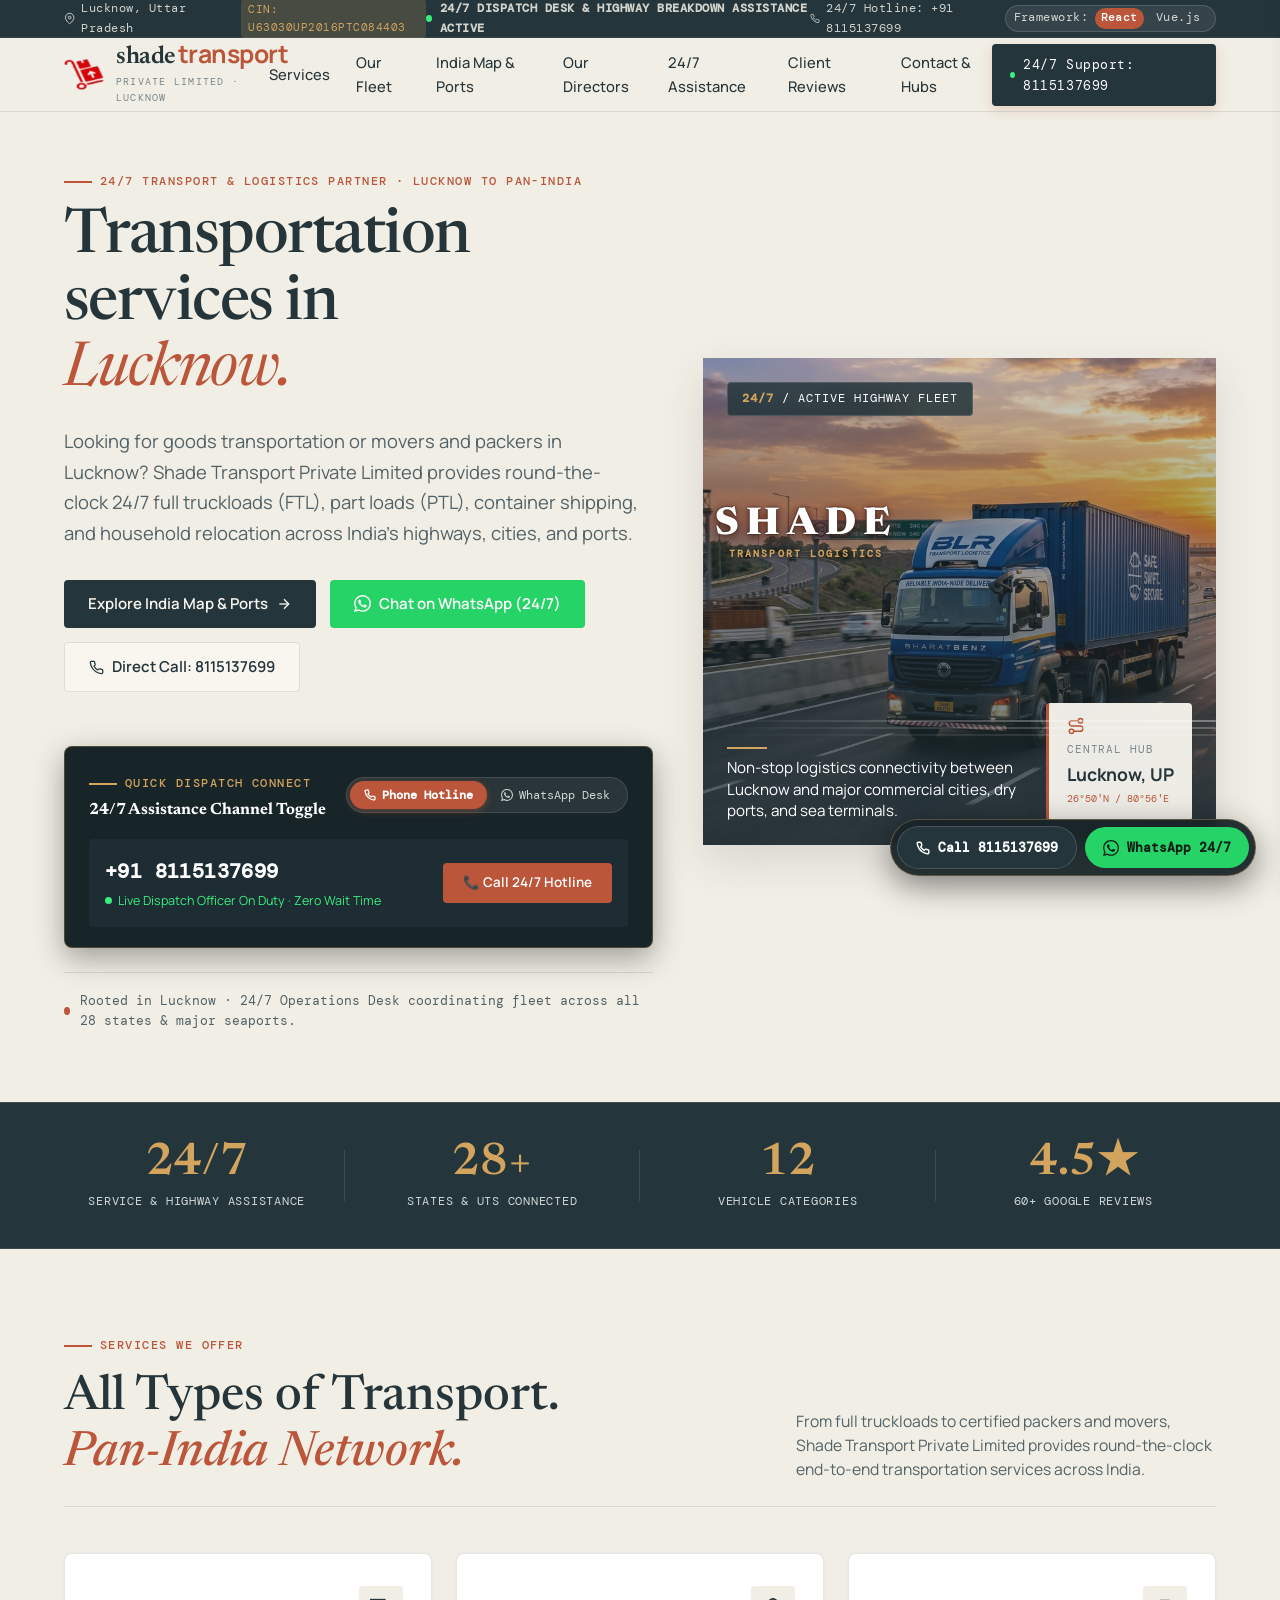
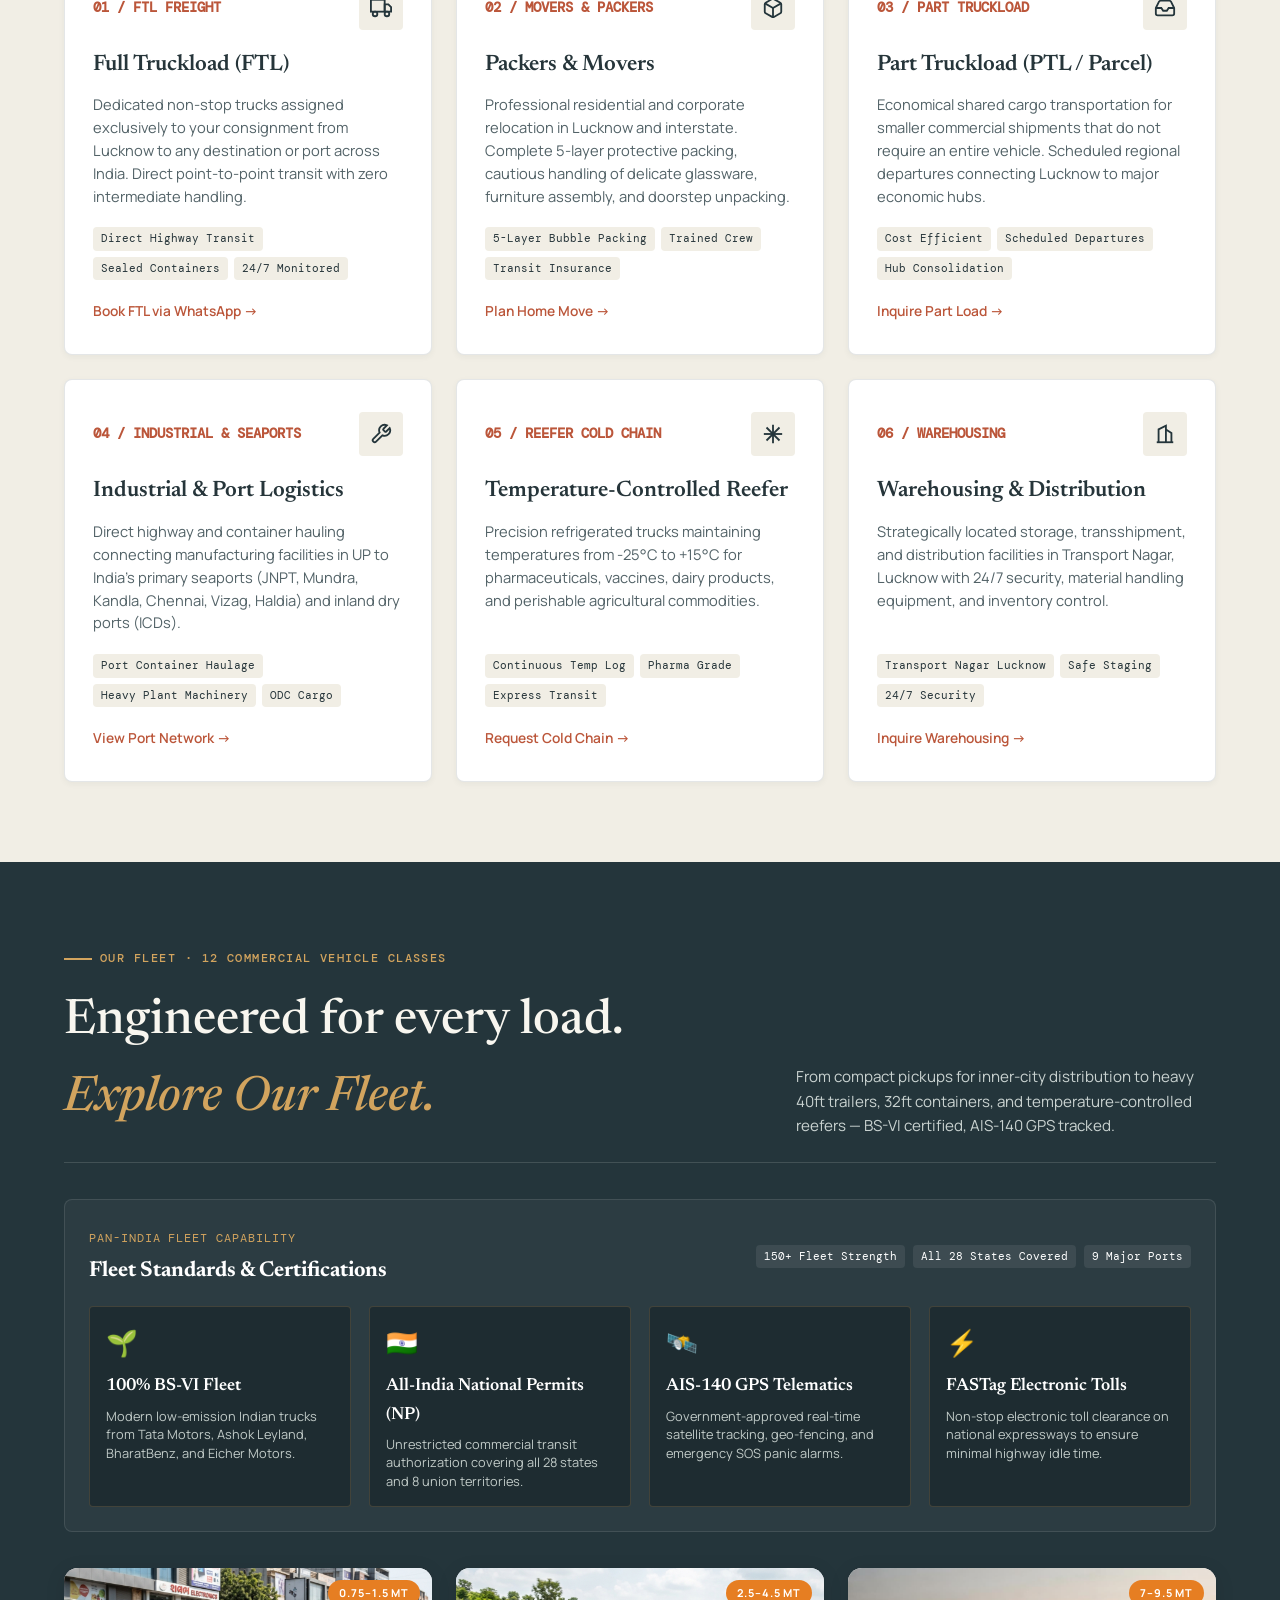
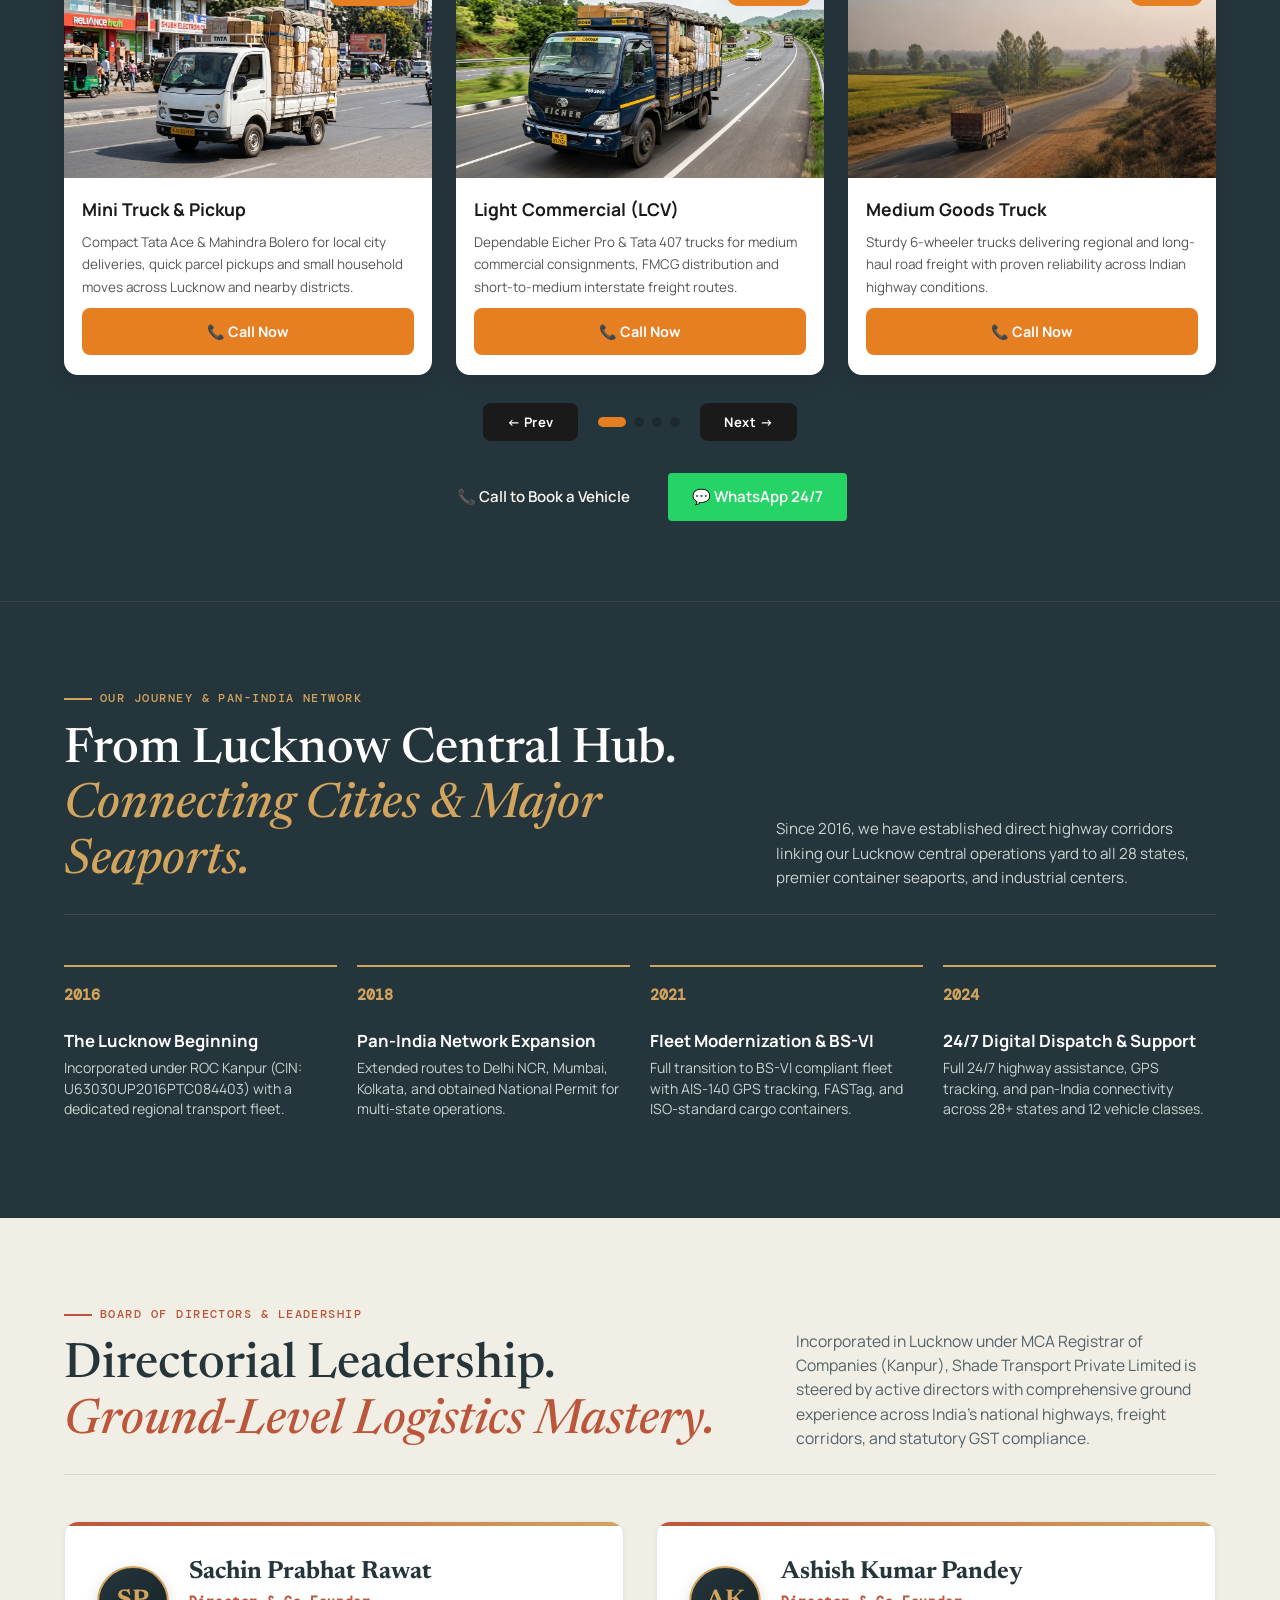
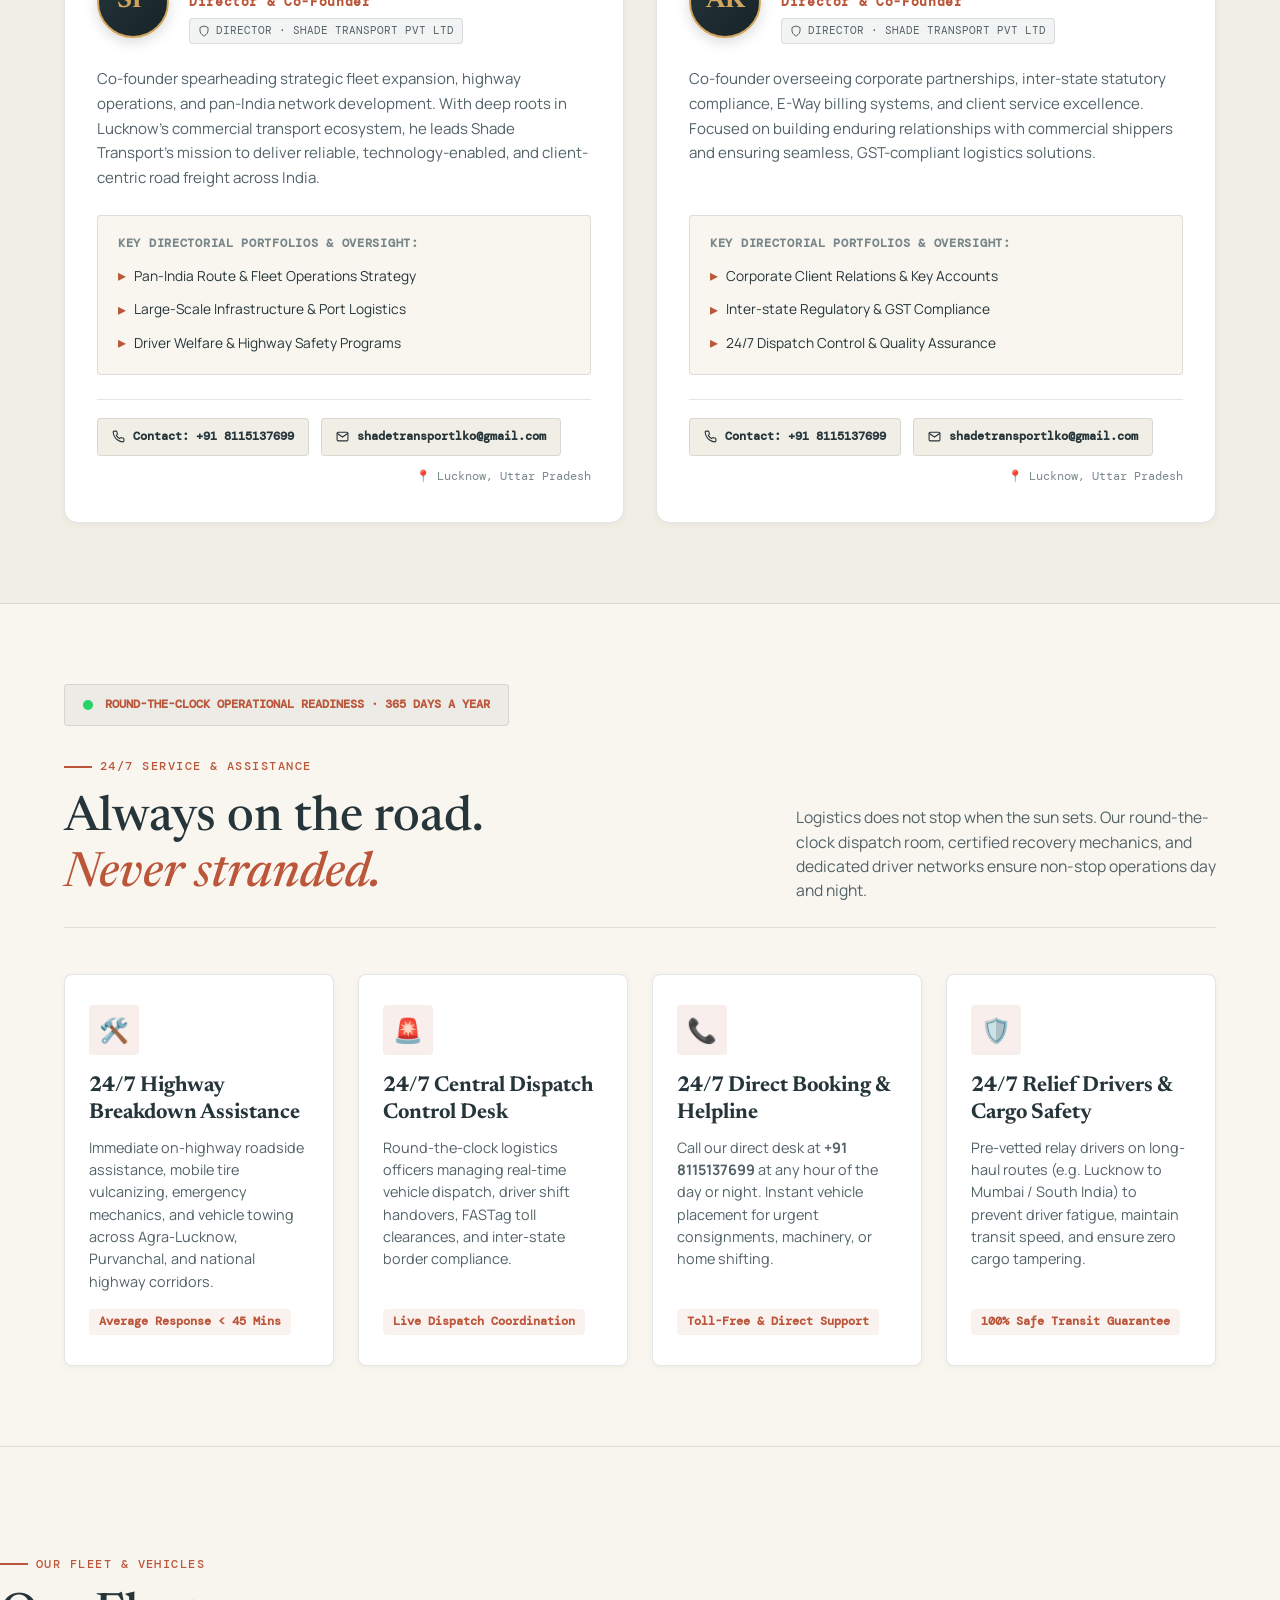
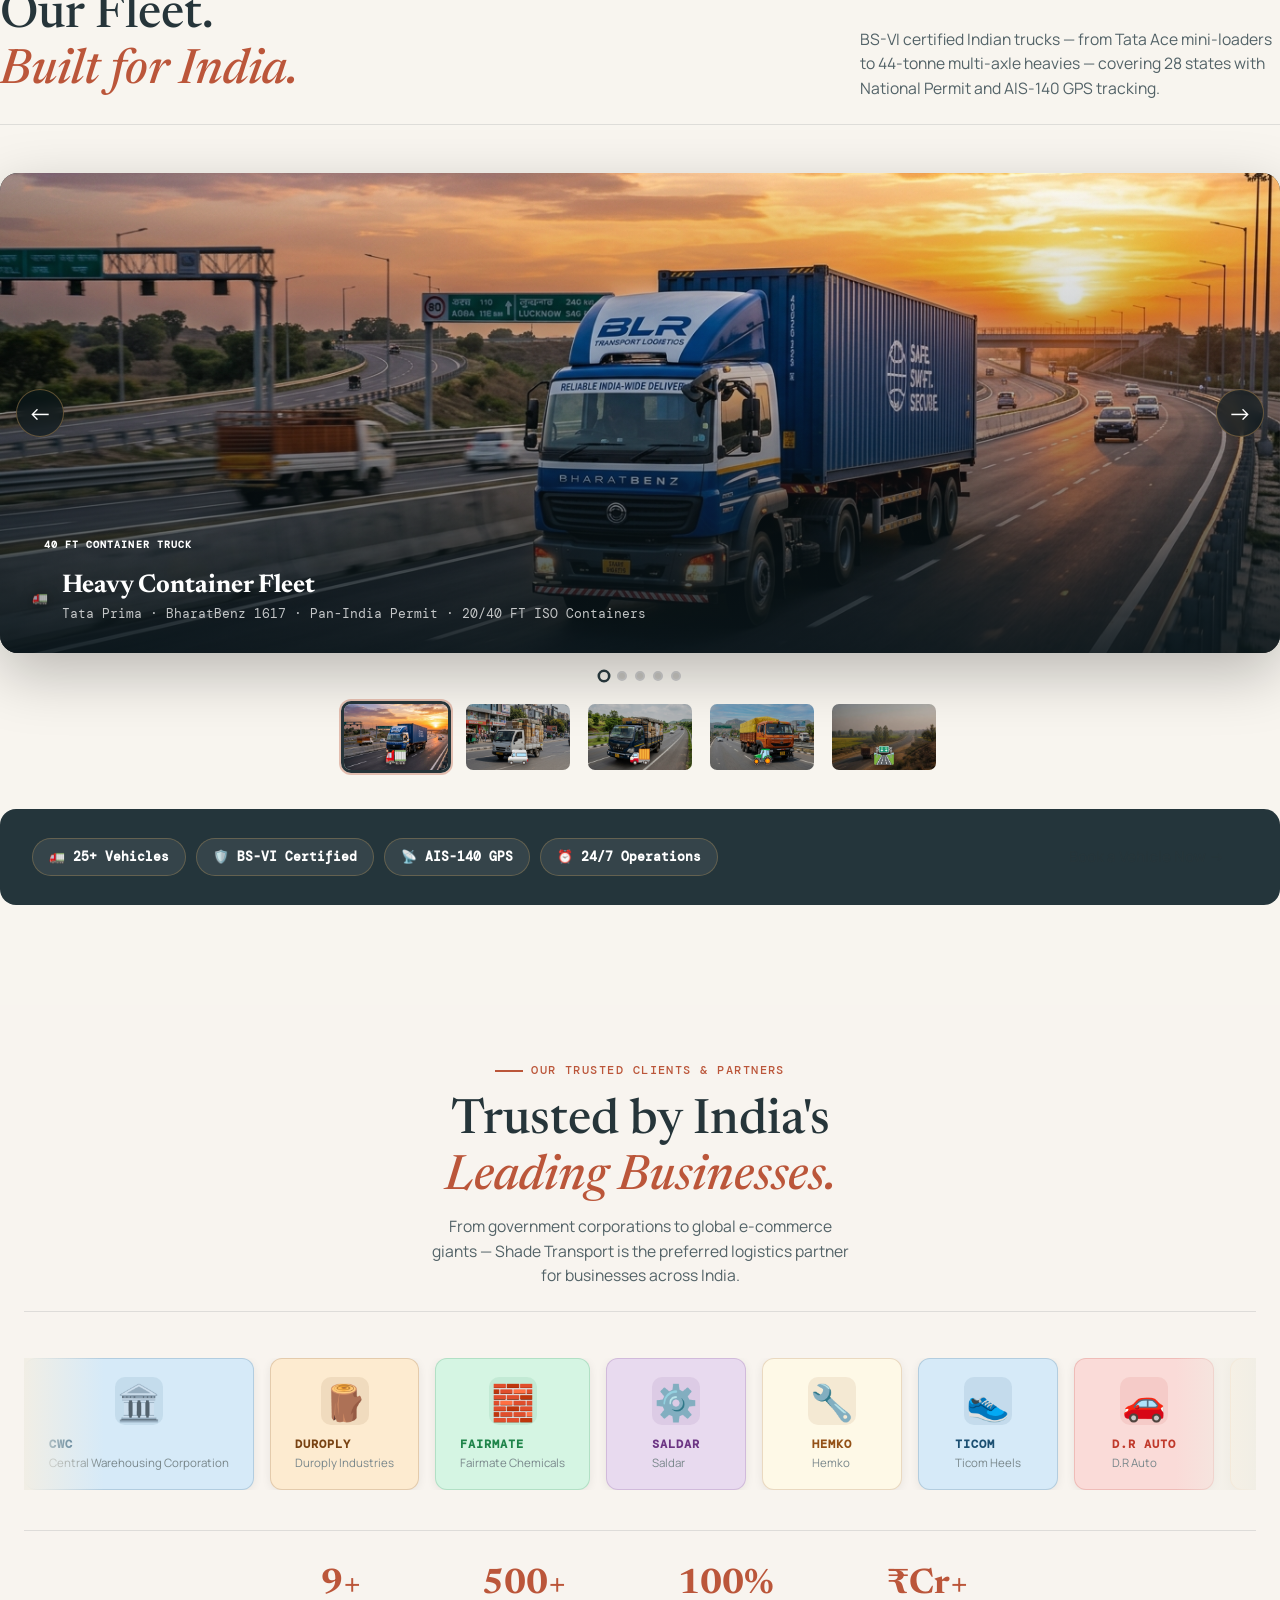
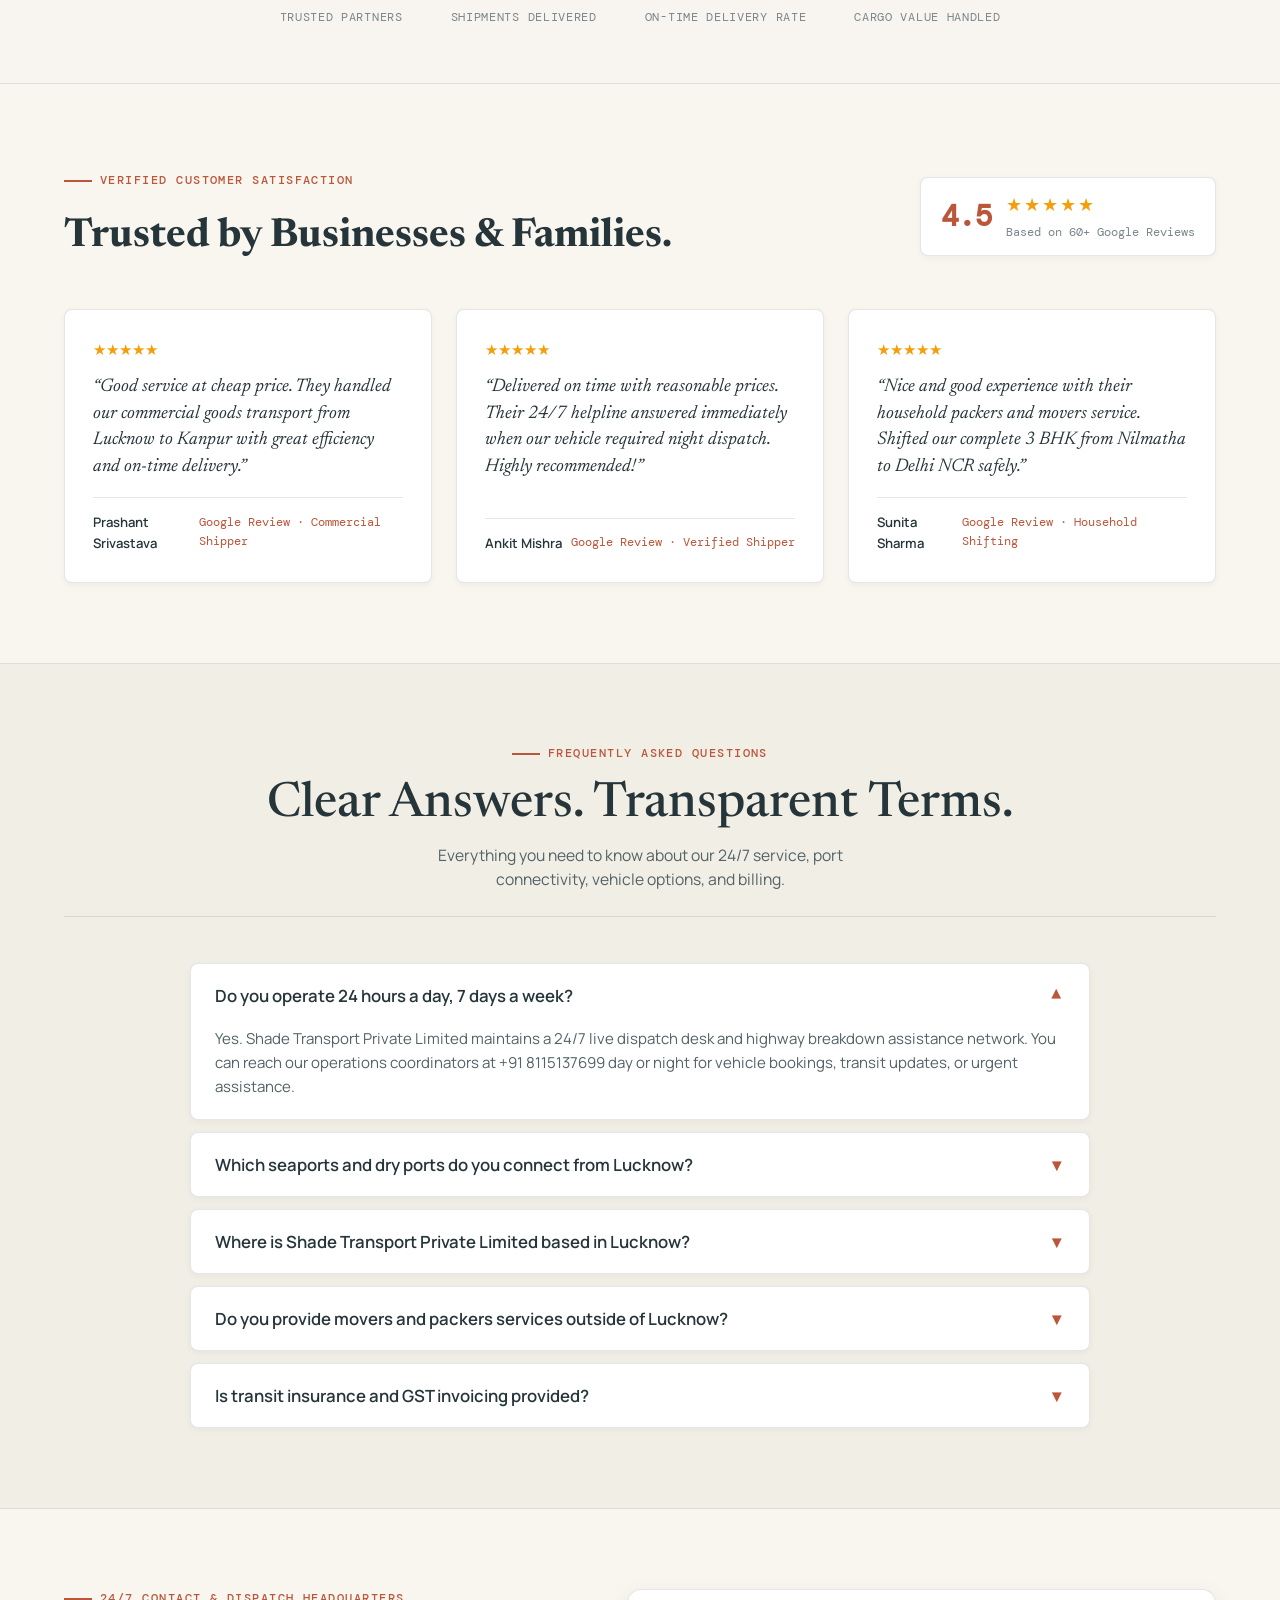
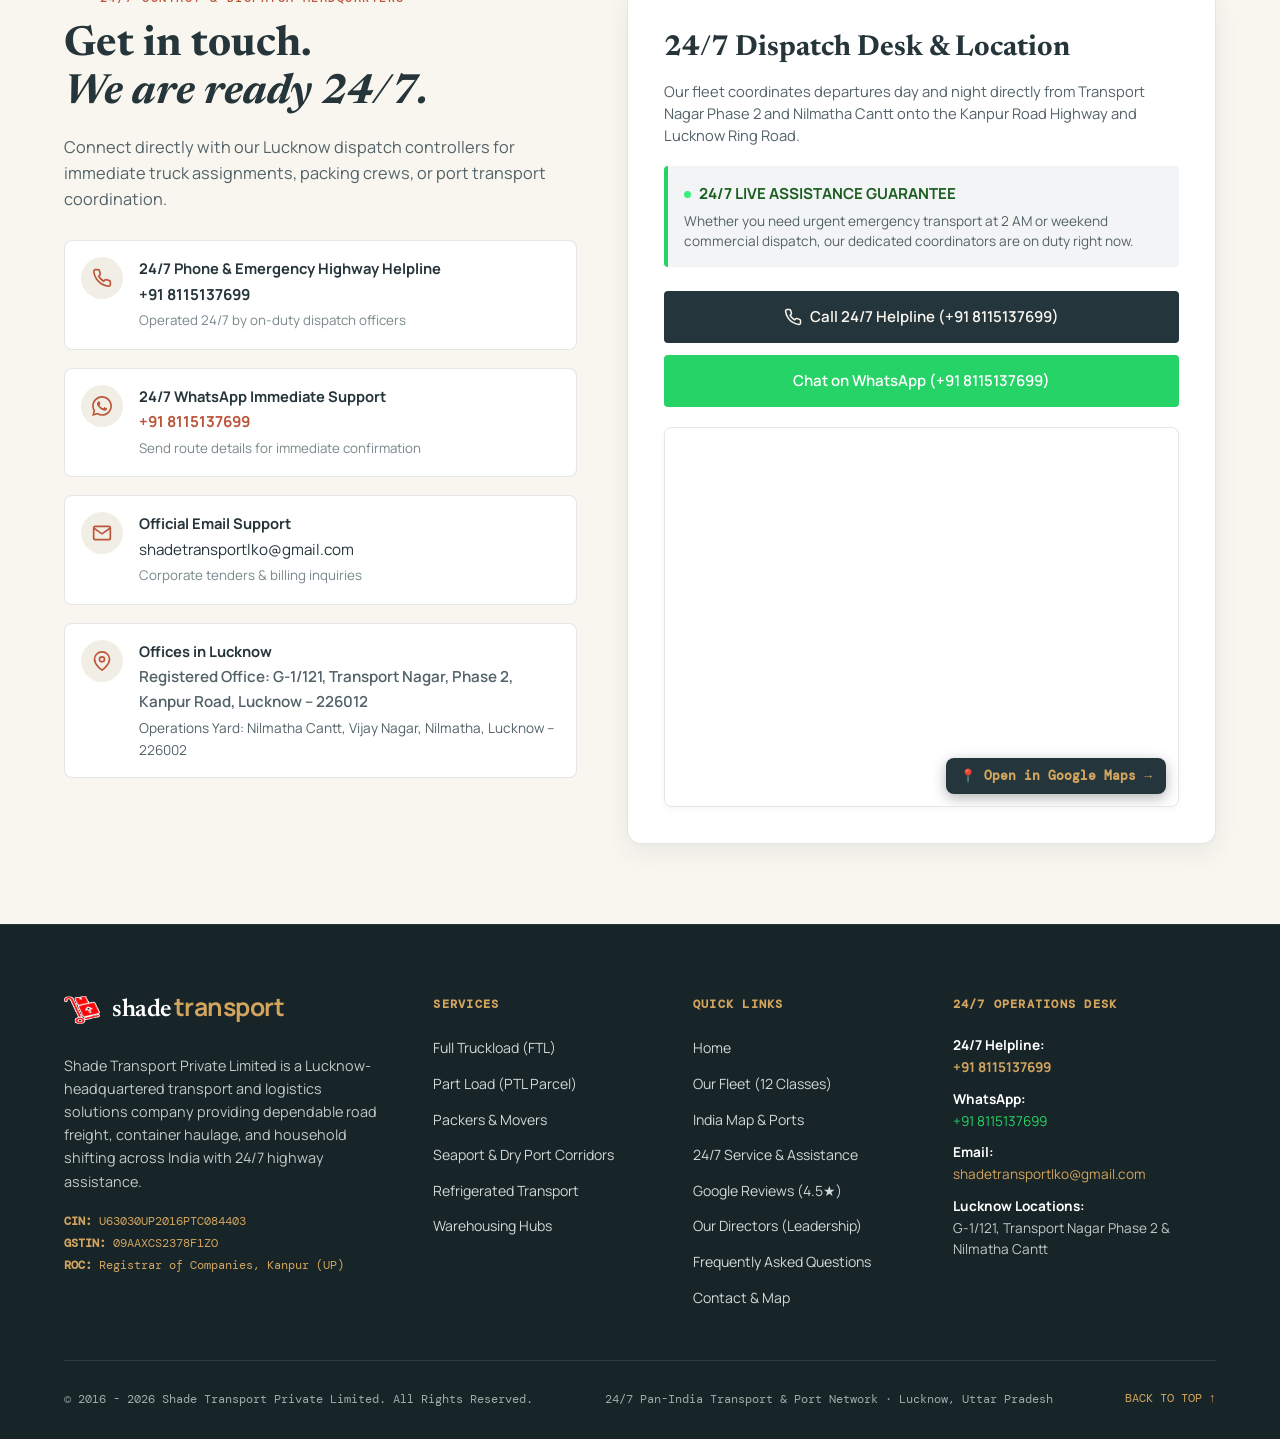
<file: index.html>
﻿<!DOCTYPE html>
<html lang="en-IN">
<head>
  <meta charset="UTF-8" />
  <meta name="viewport" content="width=device-width, initial-scale=1.0, maximum-scale=5.0" />
  <title>Shade Transport Private Limited | Logistics &amp; Transport Services in Lucknow | Pan-India Network</title>
  <meta name="description" content="Looking for trusted transport services or movers and packers in Lucknow? Shade Transport Private Limited provides 24/7 service and assistance, connecting Lucknow to all major cities and seaports across India. Call +91 8115137699." />
  <meta name="keywords" content="Shade Transport, 24/7 transport Lucknow, movers and packers Lucknow, logistics company Lucknow, seaport container transport, JNPT Mundra transport, Nilmatha Lucknow transport, Transport Nagar Lucknow" />
  <meta name="robots" content="index, follow" />
  <meta name="theme-color" content="#24353b" />

  <!-- Open Graph / Facebook / WhatsApp -->
  <meta property="og:type" content="website" />
  <meta property="og:locale" content="en_IN" />
  <meta property="og:site_name" content="Shade Transport Private Limited" />
  <meta property="og:title" content="Transportation Services in Lucknow | Shade Transport Private Limited" />
  <meta property="og:description" content="24/7 transport &amp; logistics services with a Pan-India network connecting Lucknow to major commercial cities and seaports." />
  <meta property="og:image" content="assets/images/shade-container-truck.jpg" />
  <meta property="og:image:alt" content="Shade Transport commercial truck on Indian expressway" />

  <!-- Twitter Card -->
  <meta name="twitter:card" content="summary_large_image" />
  <meta name="twitter:title" content="Shade Transport Private Limited | 24/7 Transport Services" />
  <meta name="twitter:description" content="24/7 transport &amp; logistics services with a Pan-India network connecting Lucknow to all major cities and seaports." />
  <meta name="twitter:image" content="assets/images/shade-container-truck.jpg" />

  <!-- Favicon -->
  <link rel="icon" type="image/png" href="assets/images/shade-logo-mark.png" sizes="256x256" />

  <!-- Fonts Preconnect -->
  <link rel="preconnect" href="https://fonts.googleapis.com" />
  <link rel="preconnect" href="https://fonts.gstatic.com" crossorigin />
  <link rel="stylesheet" href="assets/css/style.css" />
  <link rel="stylesheet" href="assets/css/fc-cards.css" />

  <!-- Preload Critical Images -->
  <link rel="preload" as="image" href="assets/images/shade-logo-mark.png" />
  <link rel="preload" as="image" href="assets/images/shade-container-truck.jpg" />

  <!-- Schema.org Structured Data -->
  <script type="application/ld+json">
  {
    "@context": "https://schema.org",
    "@type": "LogisticsService",
    "name": "Shade Transport Private Limited",
    "legalName": "Shade Transport Private Limited",
    "url": "https://shadetransport.com",
    "logo": "assets/images/shade-logo-mark.png",
    "image": "assets/images/shade-container-truck.jpg",
    "description": "Lucknow-based premier provider of all types of transport and logistic services with a Pan-India network, container trucks, FTL/PTL freight, and household movers and packers.",
    "telephone": "+91 8115137699",
    "email": "shadetransportlko@gmail.com",
    "taxID": "09AAXCS2378F1ZO",
    "identifier": {
      "@type": "PropertyValue",
      "propertyID": "CIN",
      "value": "U63030UP2016PTC084403"
    },
    "address": {
      "@type": "PostalAddress",
      "streetAddress": "G-1/121, Transport Nagar, Phase 2, Kanpur Road",
      "addressLocality": "Lucknow",
      "postalCode": "226012",
      "addressRegion": "Uttar Pradesh",
      "addressCountry": "IN"
    },
    "geo": {
      "@type": "GeoCoordinates",
      "latitude": "26.8467",
      "longitude": "80.9462"
    },
    "hasMap": "https://share.google/mGBowOAYgnrKeznBK",
    "aggregateRating": {
      "@type": "AggregateRating",
      "ratingValue": "4.5",
      "reviewCount": "60"
    },
    "areaServed": [
      { "@type": "City", "name": "Lucknow" },
      { "@type": "AdministrativeArea", "name": "Uttar Pradesh" },
      { "@type": "Country", "name": "India" }
    ]
  }
  </script>

  <!-- React 18 & ReactDOM + Babel Standalone â€” Local copies (no CDN needed) -->
  <script src="assets/js/vendor/react.production.min.js"></script>
  <script src="assets/js/vendor/react-dom.production.min.js"></script>
  <script src="assets/js/vendor/babel.min.js"></script>
</head>
<body>
  <!-- React Mount Point -->
  <div id="root">
    <div style="min-height: 100vh; display: flex; align-items: center; justify-content: center; background: #f1eee5; font-family: sans-serif; color: #26353a;">
      <div style="text-align: center;">
        <h2 style="font-family: serif; font-size: 2rem; margin-bottom: 10px;">Shade Transport Private Limited</h2>
        <p style="font-family: monospace; color: #bb563a;">Loading Interactive React 18 Application...</p>
      </div>
    </div>
  </div>

  <!-- Shared Data & React 18 App Script -->
  <script src="assets/js/data.js"></script>
  <script type="text/babel" src="assets/js/react-app.js"></script>
</body>
</html>
</file>
<file: assets/css/style.css>
@import url('https://fonts.googleapis.com/css2?family=DM+Mono:ital,wght@0,300;0,400;0,500;1,400&family=Manrope:wght@300;400;500;600;700;800&family=Newsreader:ital,opsz,wght@0,6..72,400;0,6..72,500;0,6..72,600;1,6..72,400;1,6..72,500;1,6..72,600&display=swap');

:root {
  --paper: #f1eee5;
  --paper-light: #f8f6ef;
  --paper-card: #ffffff;
  --ink: #26353a;
  --ink-light: #526267;
  --ink-muted: #79878b;
  --clay: #bb563a;
  --clay-deep: #a9432d;
  --clay-light: #df7b60;
  --ochre: #d2a45e;
  --ochre-light: #f3dfba;
  --night: #24353b;
  --night-deep: #172428;
  --night-card: #2c3f46;
  --line: rgba(38, 53, 58, 0.12);
  --line-dark: rgba(248, 246, 239, 0.14);
  --success: #2e7d32;
  --whatsapp: #25d366;
  --whatsapp-hover: #1ebd5a;
  
  --mono: 'DM Mono', monospace;
  --sans: 'Manrope', -apple-system, BlinkMacSystemFont, "Segoe UI", Roboto, sans-serif;
  --serif: 'Newsreader', Georgia, serif;
  
  --radius-sm: 4px;
  --radius-md: 8px;
  --radius-lg: 14px;
  --radius-xl: 20px;
  
  --shadow-sm: 0 2px 6px rgba(36, 53, 59, 0.05);
  --shadow-md: 0 8px 24px rgba(36, 53, 59, 0.08);
  --shadow-lg: 0 16px 40px rgba(36, 53, 59, 0.12);
  --shadow-float: 0 12px 30px rgba(187, 86, 58, 0.28);
}

*, *::before, *::after {
  box-sizing: border-box;
  margin: 0;
  padding: 0;
}

html {
  scroll-behavior: smooth;
  font-size: 16px;
  text-size-adjust: 100%;
}

body {
  background-color: var(--paper);
  color: var(--ink);
  font-family: var(--sans);
  line-height: 1.6;
  -webkit-font-smoothing: antialiased;
  -moz-osx-font-smoothing: grayscale;
  overflow-x: hidden;
}

::selection {
  background: var(--clay);
  color: #fff;
}

a {
  color: inherit;
  text-decoration: none;
  transition: all 0.2s ease;
}

img {
  max-width: 100%;
  height: auto;
  display: block;
}

button, input, select, textarea {
  font-family: inherit;
  color: inherit;
}

button {
  cursor: pointer;
  border: none;
  background: none;
}

/* Custom Scrollbar */
::-webkit-scrollbar {
  width: 8px;
  height: 8px;
}
::-webkit-scrollbar-track {
  background: var(--paper);
}
::-webkit-scrollbar-thumb {
  background: #cbd3d1;
  border-radius: 4px;
}
::-webkit-scrollbar-thumb:hover {
  background: var(--clay);
}

/* ============================================================
   TOPLINE UTILITY BAR
   ============================================================ */
.topline {
  background: var(--night);
  color: #f7f4ebd4;
  height: 38px;
  font-family: var(--mono);
  font-size: 0.78rem;
  letter-spacing: 0.04em;
  display: flex;
  justify-content: space-between;
  align-items: center;
  padding: 0 5%;
  border-bottom: 1px solid rgba(255, 255, 255, 0.08);
  position: relative;
  z-index: 50;
}

.topline-left {
  display: flex;
  align-items: center;
  gap: 16px;
}

.topline-location {
  display: inline-flex;
  align-items: center;
  gap: 6px;
}

.topline-badge {
  background: rgba(210, 164, 94, 0.2);
  color: var(--ochre);
  padding: 2px 7px;
  border-radius: var(--radius-sm);
  font-size: 0.7rem;
}

.topline-center {
  display: flex;
  align-items: center;
  gap: 8px;
}

.pulse-dot {
  width: 7px;
  height: 7px;
  background-color: #38ef7d;
  border-radius: 50%;
  box-shadow: 0 0 0 rgba(56, 239, 125, 0.4);
  animation: pulseBeacon 2s infinite;
  display: inline-block;
}

@keyframes pulseBeacon {
  0% { box-shadow: 0 0 0 0 rgba(56, 239, 125, 0.7); }
  70% { box-shadow: 0 0 0 8px rgba(56, 239, 125, 0); }
  100% { box-shadow: 0 0 0 0 rgba(56, 239, 125, 0); }
}

.topline-right {
  display: flex;
  align-items: center;
  gap: 18px;
}

.topline-phone {
  display: inline-flex;
  align-items: center;
  gap: 6px;
  color: #f7f4ebd4;
}

.topline-phone:hover {
  color: var(--ochre);
}

.topline-switcher {
  display: inline-flex;
  align-items: center;
  gap: 6px;
  background: rgba(255, 255, 255, 0.08);
  border: 1px solid rgba(255, 255, 255, 0.15);
  padding: 2px 8px;
  border-radius: 20px;
  font-size: 0.72rem;
}

.topline-switcher a {
  padding: 1px 6px;
  border-radius: 12px;
}

.topline-switcher a.active {
  background: var(--clay);
  color: #fff;
  font-weight: 500;
}

/* ============================================================
   SITE HEADER & NAVIGATION
   ============================================================ */
.site-header {
  position: sticky;
  top: 0;
  z-index: 100;
  background: rgba(241, 238, 229, 0.94);
  backdrop-filter: blur(12px);
  -webkit-backdrop-filter: blur(12px);
  border-bottom: 1px solid var(--line);
  padding: 0 5%;
  height: 74px;
  display: flex;
  align-items: center;
  justify-content: space-between;
  transition: all 0.3s ease;
}

.brand {
  display: inline-flex;
  align-items: center;
  gap: 12px;
  text-decoration: none;
}

.brand-logo-mark {
  width: 40px;
  height: 36px;
  object-fit: contain;
}

.brand-text {
  display: flex;
  flex-direction: column;
}

.brand-name {
  font-family: var(--serif);
  font-size: 1.55rem;
  font-weight: 600;
  letter-spacing: -0.02em;
  color: var(--ink);
  line-height: 1;
}

.brand-name span {
  font-family: var(--sans);
  font-weight: 700;
  color: var(--clay);
  margin-left: 2px;
}

.brand-tagline {
  font-family: var(--mono);
  font-size: 0.65rem;
  letter-spacing: 0.12em;
  text-transform: uppercase;
  color: var(--ink-muted);
  margin-top: 3px;
}

.main-nav {
  display: flex;
  align-items: center;
  gap: 26px;
}

.nav-link {
  font-size: 0.92rem;
  font-weight: 500;
  color: var(--ink);
  position: relative;
  padding: 6px 0;
}

.nav-link::after {
  content: '';
  position: absolute;
  bottom: 0;
  left: 0;
  width: 0%;
  height: 2px;
  background: var(--clay);
  transition: width 0.25s ease;
}

.nav-link:hover {
  color: var(--clay);
}

.nav-link:hover::after {
  width: 100%;
}

.header-actions {
  display: flex;
  align-items: center;
  gap: 14px;
}

.nav-cta {
  background: var(--clay);
  color: #fff !important;
  font-family: var(--mono);
  font-size: 0.82rem;
  letter-spacing: 0.04em;
  padding: 10px 18px;
  border-radius: var(--radius-sm);
  display: inline-flex;
  align-items: center;
  gap: 8px;
  box-shadow: 0 4px 12px rgba(187, 86, 58, 0.2);
  transition: all 0.2s ease;
}

.nav-cta:hover {
  background: var(--clay-deep);
  transform: translateY(-1px);
  box-shadow: 0 6px 18px rgba(187, 86, 58, 0.32);
}

.mobile-menu-toggle {
  display: none;
  padding: 8px;
  color: var(--ink);
  border-radius: var(--radius-sm);
}

/* Mobile Drawer */
.mobile-drawer-overlay {
  position: fixed;
  inset: 0;
  background: rgba(0, 0, 0, 0.6);
  backdrop-filter: blur(4px);
  z-index: 1000;
  opacity: 0;
  pointer-events: none;
  transition: opacity 0.3s ease;
}

.mobile-drawer-overlay.open {
  opacity: 1;
  pointer-events: auto;
}

.mobile-drawer {
  position: fixed;
  top: 0;
  right: -320px;
  width: 300px;
  height: 100%;
  background: var(--paper-light);
  z-index: 1001;
  box-shadow: -6px 0 24px rgba(0, 0, 0, 0.2);
  transition: right 0.3s cubic-bezier(0.16, 1, 0.3, 1);
  display: flex;
  flex-direction: column;
  padding: 24px;
}

.mobile-drawer.open {
  right: 0;
}

.drawer-header {
  display: flex;
  justify-content: space-between;
  align-items: center;
  padding-bottom: 20px;
  border-bottom: 1px solid var(--line);
  margin-bottom: 20px;
}

.drawer-nav {
  display: flex;
  flex-direction: column;
  gap: 16px;
  flex: 1;
}

.drawer-nav a {
  font-size: 1.05rem;
  font-weight: 600;
  color: var(--ink);
  padding: 8px 0;
}

.drawer-footer {
  border-top: 1px solid var(--line);
  padding-top: 20px;
}

/* ============================================================
   BUTTONS & COMMON UI
   ============================================================ */
.button {
  display: inline-flex;
  align-items: center;
  justify-content: center;
  gap: 8px;
  padding: 12px 24px;
  border-radius: var(--radius-sm);
  font-weight: 600;
  font-size: 0.94rem;
  transition: all 0.2s ease;
  white-space: nowrap;
}

.button-dark {
  background: var(--night);
  color: var(--paper-light) !important;
}

.button-dark:hover {
  background: var(--clay);
  transform: translateY(-2px);
  box-shadow: 0 6px 18px rgba(36, 53, 59, 0.25);
}

.button-clay {
  background: var(--clay);
  color: #fff !important;
}

.button-clay:hover {
  background: var(--clay-deep);
  transform: translateY(-2px);
  box-shadow: var(--shadow-float);
}

.button-whatsapp {
  background: #25d366;
  color: #fff !important;
  font-weight: 600;
}

.button-whatsapp:hover {
  background: #1ebd5a;
  transform: translateY(-2px);
  box-shadow: 0 6px 20px rgba(37, 211, 102, 0.35);
}

.button-light {
  background: var(--paper-light);
  color: var(--night) !important;
  border: 1px solid var(--line);
}

.button-light:hover {
  background: var(--ochre);
  color: var(--night) !important;
  border-color: var(--ochre);
  transform: translateY(-2px);
}

.eyebrow {
  display: inline-flex;
  align-items: center;
  gap: 8px;
  font-family: var(--mono);
  font-size: 0.76rem;
  letter-spacing: 0.12em;
  text-transform: uppercase;
  color: var(--clay);
  font-weight: 500;
  margin-bottom: 14px;
}

.eyebrow-line {
  display: inline-block;
  width: 28px;
  height: 2px;
  background: var(--clay);
}

.eyebrow-light {
  color: var(--ochre);
}

.eyebrow-light .eyebrow-line {
  background: var(--ochre);
}

.section-pad {
  padding: 80px 5%;
}

.container-boxed {
  max-width: 1280px;
  margin: 0 auto;
}

/* ============================================================
   HERO SECTION
   ============================================================ */
.hero {
  display: grid;
  grid-template-columns: 1.15fr 1fr;
  gap: 50px;
  padding: 60px 5% 70px;
  align-items: center;
  position: relative;
  background: var(--paper);
  overflow: hidden;
}

.hero-copy {
  display: flex;
  flex-direction: column;
  z-index: 2;
}

.hero-title {
  font-family: var(--serif);
  font-size: clamp(2.8rem, 4.8vw, 4.6rem);
  font-weight: 500;
  line-height: 1.08;
  letter-spacing: -0.025em;
  color: var(--ink);
  margin-bottom: 22px;
}

.hero-title em {
  font-family: var(--serif);
  font-style: italic;
  font-weight: 400;
  color: var(--clay);
}

.hero-intro {
  font-size: 1.15rem;
  line-height: 1.65;
  color: var(--ink-light);
  max-width: 580px;
  margin-bottom: 32px;
}

.hero-actions {
  display: flex;
  flex-wrap: wrap;
  gap: 14px;
  margin-bottom: 30px;
}

.hero-footnote {
  display: flex;
  align-items: center;
  gap: 10px;
  font-family: var(--mono);
  font-size: 0.8rem;
  color: var(--ink-light);
  padding-top: 18px;
  border-top: 1px solid var(--line);
}

.pin-dot {
  width: 8px;
  height: 8px;
  background: var(--clay);
  border-radius: 50%;
  display: inline-block;
}

.hero-visual {
  position: relative;
  border-radius: var(--radius-lg);
  overflow: hidden;
  box-shadow: var(--shadow-lg);
  aspect-ratio: 4/3.8;
  background: var(--night);
}

.hero-visual img {
  width: 100%;
  height: 100%;
  object-fit: cover;
  transition: transform 0.8s ease;
}

.hero-visual:hover img {
  transform: scale(1.03);
}

.image-wash {
  position: absolute;
  inset: 0;
  background: linear-gradient(180deg, rgba(36, 53, 59, 0.2) 0%, rgba(36, 53, 59, 0.75) 100%);
  pointer-events: none;
}

.visual-index {
  position: absolute;
  top: 24px;
  left: 24px;
  background: rgba(36, 53, 59, 0.85);
  backdrop-filter: blur(8px);
  color: #fff;
  font-family: var(--mono);
  font-size: 0.78rem;
  letter-spacing: 0.08em;
  padding: 6px 14px;
  border-radius: var(--radius-sm);
  border: 1px solid rgba(255, 255, 255, 0.15);
}

.visual-index span {
  color: var(--ochre);
  font-weight: 700;
}

.visual-caption {
  position: absolute;
  bottom: 24px;
  left: 24px;
  right: 180px;
  color: #fff;
  font-size: 0.95rem;
  line-height: 1.4;
}

.caption-rule {
  display: block;
  width: 40px;
  height: 2px;
  background: var(--ochre);
  margin-bottom: 8px;
}

.route-stamp {
  position: absolute;
  bottom: 24px;
  right: 24px;
  background: rgba(248, 246, 239, 0.95);
  backdrop-filter: blur(8px);
  padding: 14px 18px;
  border-radius: var(--radius-sm);
  display: flex;
  flex-direction: column;
  gap: 2px;
  box-shadow: var(--shadow-md);
  border-left: 3px solid var(--clay);
}

.route-stamp svg {
  color: var(--clay);
  margin-bottom: 4px;
}

.route-stamp span {
  font-family: var(--mono);
  font-size: 0.68rem;
  letter-spacing: 0.08em;
  color: var(--ink-muted);
}

.route-stamp strong {
  font-size: 1.1rem;
  color: var(--ink);
  font-weight: 700;
}

/* ============================================================
   STATS BANNER STRIP
   ============================================================ */
.stats-strip {
  background: var(--night);
  color: var(--paper-light);
  padding: 36px 5%;
  border-top: 1px solid rgba(255, 255, 255, 0.1);
  border-bottom: 1px solid rgba(255, 255, 255, 0.1);
}

.stats-grid {
  display: grid;
  grid-template-columns: repeat(4, 1fr);
  gap: 30px;
  text-align: center;
}

.stat-item {
  display: flex;
  flex-direction: column;
  align-items: center;
  position: relative;
}

.stat-item:not(:last-child)::after {
  content: '';
  position: absolute;
  right: -15px;
  top: 15%;
  height: 70%;
  width: 1px;
  background: rgba(255, 255, 255, 0.12);
}

.stat-number {
  font-family: var(--serif);
  font-size: clamp(2.2rem, 3.5vw, 3rem);
  font-weight: 600;
  color: var(--ochre);
  line-height: 1.1;
  margin-bottom: 4px;
}

.stat-label {
  font-family: var(--mono);
  font-size: 0.78rem;
  letter-spacing: 0.06em;
  text-transform: uppercase;
  color: #d1d8d7;
}

/* ============================================================
   24/7 SERVICE & ASSISTANCE SECTION
   ============================================================ */
.assistance-section {
  background: var(--paper-light);
  padding: 80px 5%;
  border-bottom: 1px solid var(--line);
}

.assistance-badge-strip {
  display: flex;
  align-items: center;
  gap: 12px;
  background: rgba(36, 53, 59, 0.05);
  border: 1px solid var(--line);
  padding: 10px 18px;
  border-radius: var(--radius-sm);
  margin-bottom: 24px;
  width: fit-content;
}

.assistance-beacon {
  width: 10px;
  height: 10px;
  background: #25d366;
  border-radius: 50%;
  box-shadow: 0 0 0 rgba(37, 211, 102, 0.5);
  animation: pulseBeacon 1.8s infinite;
}

.assistance-grid {
  display: grid;
  grid-template-columns: repeat(4, 1fr);
  gap: 24px;
  margin-top: 36px;
}

.assistance-card {
  background: var(--paper-card);
  border: 1px solid var(--line);
  border-radius: var(--radius-md);
  padding: 30px 24px;
  box-shadow: var(--shadow-sm);
  display: flex;
  flex-direction: column;
  transition: all 0.25s ease;
  position: relative;
  overflow: hidden;
}

.assistance-card::before {
  content: '';
  position: absolute;
  top: 0;
  left: 0;
  right: 0;
  height: 3px;
  background: var(--clay);
  transform: scaleX(0);
  transition: transform 0.25s ease;
  transform-origin: left;
}

.assistance-card:hover {
  transform: translateY(-4px);
  box-shadow: var(--shadow-md);
  border-color: #d1c8bd;
}

.assistance-card:hover::before {
  transform: scaleX(1);
}

.assistance-icon-wrap {
  width: 50px;
  height: 50px;
  border-radius: var(--radius-sm);
  background: rgba(187, 86, 58, 0.1);
  color: var(--clay);
  display: flex;
  align-items: center;
  justify-content: center;
  font-size: 1.5rem;
  margin-bottom: 18px;
}

.assistance-card h3 {
  font-family: var(--serif);
  font-size: 1.35rem;
  color: var(--ink);
  margin-bottom: 10px;
  line-height: 1.25;
}

.assistance-card p {
  font-size: 0.9rem;
  color: var(--ink-light);
  line-height: 1.55;
  margin-bottom: 16px;
  flex: 1;
}

.assistance-pill {
  font-family: var(--mono);
  font-size: 0.72rem;
  color: var(--clay);
  background: rgba(187, 86, 58, 0.08);
  padding: 4px 10px;
  border-radius: var(--radius-sm);
  display: inline-block;
  align-self: flex-start;
  font-weight: 600;
}

/* ============================================================
   INDIA MAP & FREIGHT NETWORK (JOURNEY SECTION)
   ============================================================ */
.india-map-wrapper {
  background: var(--night-deep);
  border-radius: var(--radius-lg);
  border: 1px solid var(--line-dark);
  padding: 30px;
  position: relative;
  overflow: hidden;
  box-shadow: 0 16px 40px rgba(0, 0, 0, 0.4);
}

.map-control-bar {
  display: flex;
  justify-content: space-between;
  align-items: center;
  flex-wrap: wrap;
  gap: 14px;
  margin-bottom: 20px;
  border-bottom: 1px solid rgba(255, 255, 255, 0.1);
  padding-bottom: 14px;
}

.map-tabs {
  display: flex;
  gap: 8px;
  flex-wrap: wrap;
}

.map-tab-btn {
  background: rgba(255, 255, 255, 0.08);
  color: #d1d8d6;
  border: 1px solid rgba(255, 255, 255, 0.12);
  padding: 6px 14px;
  border-radius: var(--radius-sm);
  font-family: var(--mono);
  font-size: 0.74rem;
  letter-spacing: 0.04em;
  transition: all 0.2s ease;
}

.map-tab-btn:hover {
  background: rgba(255, 255, 255, 0.16);
  color: #fff;
}

.map-tab-btn.active {
  background: var(--ochre);
  color: var(--night-deep);
  font-weight: 700;
  border-color: var(--ochre);
}

.map-legend {
  display: flex;
  gap: 16px;
  font-family: var(--mono);
  font-size: 0.72rem;
  color: #a0ada9;
}

.legend-tag {
  display: inline-flex;
  align-items: center;
  gap: 6px;
}

.legend-dot-lucknow {
  width: 9px;
  height: 9px;
  background: var(--clay);
  border-radius: 50%;
  border: 2px solid #fff;
}

.legend-dot-city {
  width: 8px;
  height: 8px;
  background: var(--ochre);
  border-radius: 50%;
}

.legend-dot-port {
  width: 8px;
  height: 8px;
  background: #38ef7d;
  border-radius: 2px;
}

.map-svg-container {
  display: flex;
  justify-content: center;
  align-items: center;
  position: relative;
  max-width: 820px;
  margin: 0 auto;
}

.svg-map-frame {
  width: 100%;
  max-width: 780px;
  height: auto;
  max-height: 380px;
  filter: drop-shadow(0 8px 24px rgba(0, 0, 0, 0.45));
  transition: all 0.3s ease;
}

/* Active Corridor Card inside Map */
.corridor-info-banner {
  background: rgba(36, 53, 59, 0.95);
  border: 1px solid rgba(210, 164, 94, 0.35);
  border-left: 4px solid var(--ochre);
  border-radius: var(--radius-sm);
  padding: 14px 18px;
  margin-top: 16px;
  display: flex;
  justify-content: space-between;
  align-items: center;
  flex-wrap: wrap;
  gap: 12px;
}

.corridor-info-left strong {
  display: block;
  font-size: 1.15rem;
  color: #fff;
}

.corridor-info-left span {
  font-family: var(--mono);
  font-size: 0.78rem;
  color: var(--ochre);
}

.corridor-specs {
  display: flex;
  gap: 20px;
}

.corridor-spec-item {
  display: flex;
  flex-direction: column;
}

.corridor-spec-item small {
  font-family: var(--mono);
  font-size: 0.68rem;
  color: #9cb1ad;
  text-transform: uppercase;
}

.corridor-spec-item strong {
  font-family: var(--mono);
  font-size: 0.95rem;
  color: #fff;
}

  font-weight: 600;
}

.step-details p {
  font-size: 0.8rem;
  color: var(--ink-light);
}

/* ============================================================
   SERVICES SECTION ("WHAT WE MOVE")
   ============================================================ */
.section-heading {
  display: flex;
  justify-content: space-between;
  align-items: flex-end;
  margin-bottom: 46px;
  border-bottom: 1px solid var(--line);
  padding-bottom: 24px;
}

.section-heading h2 {
  font-family: var(--serif);
  font-size: clamp(2.2rem, 3.8vw, 3.4rem);
  font-weight: 500;
  line-height: 1.15;
  color: var(--ink);
}

.section-heading h2 em {
  font-style: italic;
  color: var(--clay);
}

.heading-aside {
  max-width: 420px;
  font-size: 0.98rem;
  color: var(--ink-light);
  line-height: 1.55;
}

.services-grid-main {
  display: grid;
  grid-template-columns: repeat(3, 1fr);
  gap: 24px;
}

.service-card {
  background: var(--paper-card);
  border-radius: var(--radius-md);
  padding: 32px 28px;
  border: 1px solid var(--line);
  box-shadow: var(--shadow-sm);
  transition: all 0.25s ease;
  display: flex;
  flex-direction: column;
  position: relative;
  overflow: hidden;
}

.service-card::before {
  content: '';
  position: absolute;
  top: 0;
  left: 0;
  right: 0;
  height: 3px;
  background: transparent;
  transition: background 0.25s ease;
}

.service-card:hover {
  transform: translateY(-4px);
  box-shadow: var(--shadow-md);
  border-color: #d1c8bd;
}

.service-card:hover::before {
  background: var(--clay);
}

.service-header-row {
  display: flex;
  justify-content: space-between;
  align-items: center;
  margin-bottom: 18px;
}

.service-index {
  font-family: var(--mono);
  font-size: 0.85rem;
  color: var(--clay);
  font-weight: 700;
}

.service-icon-box {
  width: 44px;
  height: 44px;
  background: var(--paper);
  border-radius: var(--radius-sm);
  display: flex;
  align-items: center;
  justify-content: center;
  color: var(--night);
}

.service-title {
  font-family: var(--serif);
  font-size: 1.4rem;
  font-weight: 600;
  color: var(--ink);
  margin-bottom: 10px;
}

.service-desc {
  font-size: 0.92rem;
  color: var(--ink-light);
  line-height: 1.55;
  margin-bottom: 20px;
  flex: 1;
}

.service-tags {
  display: flex;
  flex-wrap: wrap;
  gap: 6px;
  margin-bottom: 20px;
}

.service-tag {
  font-family: var(--mono);
  font-size: 0.68rem;
  background: var(--paper);
  color: var(--ink);
  padding: 3px 8px;
  border-radius: var(--radius-sm);
}

.service-link {
  display: inline-flex;
  align-items: center;
  gap: 6px;
  font-size: 0.86rem;
  font-weight: 600;
  color: var(--clay);
  margin-top: auto;
}

.service-link:hover {
  gap: 10px;
}

/* ============================================================
   FLEET EXPLORER SECTION (12 VEHICLE CATEGORIES)
   ============================================================ */
.fleet-section {
  background: var(--night);
  color: var(--paper-light);
}

.fleet-heading-wrapper {
  display: flex;
  justify-content: space-between;
  align-items: flex-end;
  border-bottom: 1px solid var(--line-dark);
  padding-bottom: 24px;
  margin-bottom: 36px;
}

.fleet-heading-wrapper h2 {
  font-family: var(--serif);
  font-size: clamp(2.2rem, 3.8vw, 3.4rem);
  font-weight: 500;
  color: var(--paper-light);
}

.fleet-heading-wrapper h2 em {
  color: var(--ochre);
  font-style: italic;
}

.fleet-filters {
  display: flex;
  gap: 8px;
  flex-wrap: wrap;
  margin-bottom: 32px;
}

.filter-btn {
  background: rgba(255, 255, 255, 0.08);
  color: #e5ebe9;
  border: 1px solid rgba(255, 255, 255, 0.12);
  padding: 8px 16px;
  border-radius: var(--radius-sm);
  font-family: var(--mono);
  font-size: 0.78rem;
  letter-spacing: 0.04em;
  transition: all 0.2s ease;
}

.filter-btn:hover {
  background: rgba(255, 255, 255, 0.16);
  color: #fff;
}

.filter-btn.active {
  background: var(--clay);
  border-color: var(--clay);
  color: #fff;
}

.fleet-grid {
  display: grid;
  grid-template-columns: repeat(4, 1fr);
  gap: 20px;
}

.fleet-card {
  background: var(--night-card);
  border: 1px solid var(--line-dark);
  border-radius: var(--radius-md);
  padding: 16px;
  display: flex;
  flex-direction: column;
  transition: all 0.25s ease;
  position: relative;
  cursor: pointer;
  overflow: hidden;
}

.fleet-card:hover {
  transform: translateY(-4px);
  border-color: var(--ochre);
  box-shadow: 0 12px 28px rgba(0, 0, 0, 0.45);
}

/* Indian Truck Photo Thumbnail Container */
.fleet-card-thumb {
  position: relative;
  width: 100%;
  height: 130px;
  border-radius: var(--radius-sm);
  overflow: hidden;
  margin-bottom: 14px;
  background: #182428;
  border: 1px solid rgba(255, 255, 255, 0.08);
}

.fleet-card-thumb img {
  width: 100%;
  height: 100%;
  object-fit: cover;
  transition: transform 0.4s ease;
  display: block;
}

.fleet-card:hover .fleet-card-thumb img {
  transform: scale(1.07);
}

.fleet-card-model-badge {
  position: absolute;
  bottom: 6px;
  left: 6px;
  right: 6px;
  background: rgba(24, 36, 40, 0.88);
  backdrop-filter: blur(4px);
  color: #f1eee5;
  font-family: var(--mono);
  font-size: 0.68rem;
  font-weight: 600;
  padding: 3px 8px;
  border-radius: 3px;
  border: 1px solid rgba(210, 164, 94, 0.35);
  white-space: nowrap;
  overflow: hidden;
  text-overflow: ellipsis;
}

.fleet-card-meta {
  display: flex;
  justify-content: space-between;
  align-items: center;
  font-family: var(--mono);
  font-size: 0.76rem;
  color: var(--ochre);
  margin-bottom: 10px;
}

.fleet-card-title {
  font-family: var(--serif);
  font-size: 1.22rem;
  font-weight: 600;
  color: var(--paper-light);
  margin-bottom: 6px;
  line-height: 1.25;
}

.fleet-card-desc {
  font-size: 0.82rem;
  color: #c9d2d0;
  line-height: 1.45;
  margin-bottom: 12px;
  flex: 1;
}

.fleet-card-fit {
  align-self: flex-start;
  font-family: var(--mono);
  font-size: 0.66rem;
  letter-spacing: 0.08em;
  padding: 3px 8px;
  border-radius: var(--radius-sm);
  background: rgba(210, 164, 94, 0.15);
  color: var(--ochre);
  border: 1px solid rgba(210, 164, 94, 0.3);
}

.fleet-card-cta {
  display: flex;
  align-items: center;
  justify-content: space-between;
  margin-top: 14px;
  padding-top: 12px;
  border-top: 1px solid rgba(255, 255, 255, 0.08);
  font-size: 0.78rem;
  font-family: var(--mono);
  color: var(--ochre);
}

/* ============================================================
   JOURNEY & TIMELINE (2016 TO TODAY)
   ============================================================ */
.journey-section {
  background: var(--night);
  color: var(--paper-light);
  padding: 80px 5%;
  border-top: 1px solid rgba(255, 255, 255, 0.08);
  position: relative;
}

.journey-container {
  display: grid;
  grid-template-columns: 1fr 1.2fr;
  gap: 50px;
  align-items: center;
}

.journey-map-box {
  background: var(--night-deep);
  border-radius: var(--radius-lg);
  padding: 30px;
  border: 1px solid var(--line-dark);
  position: relative;
  overflow: hidden;
}

.journey-map-box svg {
  width: 100%;
  height: auto;
}

.map-route {
  stroke-dasharray: 6 4;
  animation: dashRoad 25s linear infinite;
}

@keyframes dashRoad {
  to { stroke-dashoffset: -200; }
}

.map-origin-card {
  position: absolute;
  bottom: 24px;
  left: 24px;
  background: rgba(36, 53, 59, 0.9);
  backdrop-filter: blur(8px);
  padding: 12px 18px;
  border-radius: var(--radius-sm);
  border-left: 3px solid var(--ochre);
}

.map-origin-card strong {
  display: block;
  font-size: 1rem;
  color: #fff;
}

.map-origin-card small {
  font-family: var(--mono);
  font-size: 0.68rem;
  color: var(--ochre);
  letter-spacing: 0.08em;
}

.journey-timeline-list {
  display: flex;
  flex-direction: column;
  gap: 20px;
  margin-top: 24px;
}

.journey-step {
  display: flex;
  gap: 20px;
  padding-bottom: 18px;
  border-bottom: 1px solid rgba(255, 255, 255, 0.08);
}

.journey-year {
  font-family: var(--mono);
  font-size: 0.95rem;
  font-weight: 700;
  color: var(--ochre);
  min-width: 75px;
}

.journey-content strong {
  display: block;
  font-size: 1.05rem;
  color: #fff;
  margin-bottom: 4px;
}

.journey-content p {
  font-size: 0.88rem;
  color: #c9d2d0;
  line-height: 1.45;
}

/* ============================================================
   SHOWCASE GRID (WAREHOUSE, PACKERS, HIGHWAY FLEET)
   ============================================================ */
.showcase-section {
  background: var(--paper);
  padding: 80px 5%;
}

.showcase-grid {
  display: grid;
  grid-template-columns: repeat(3, 1fr);
  gap: 24px;
}

.showcase-card {
  background: var(--paper-card);
  border-radius: var(--radius-md);
  overflow: hidden;
  box-shadow: var(--shadow-sm);
  border: 1px solid var(--line);
  transition: transform 0.3s ease, box-shadow 0.3s ease;
}

.showcase-card:hover {
  transform: translateY(-4px);
  box-shadow: var(--shadow-md);
}

.showcase-img-wrap {
  position: relative;
  aspect-ratio: 16/10;
  overflow: hidden;
  background: #eee;
}

.showcase-img-wrap img {
  width: 100%;
  height: 100%;
  object-fit: cover;
  transition: transform 0.6s ease;
}

.showcase-card:hover .showcase-img-wrap img {
  transform: scale(1.05);
}

.showcase-tag {
  position: absolute;
  top: 14px;
  left: 14px;
  background: rgba(36, 53, 59, 0.85);
  backdrop-filter: blur(6px);
  color: #fff;
  font-family: var(--mono);
  font-size: 0.7rem;
  padding: 4px 10px;
  border-radius: var(--radius-sm);
  letter-spacing: 0.05em;
}

.showcase-body {
  padding: 24px;
}

.showcase-body h3 {
  font-family: var(--serif);
  font-size: 1.35rem;
  color: var(--ink);
  margin-bottom: 8px;
}

.showcase-body p {
  font-size: 0.88rem;
  color: var(--ink-light);
  line-height: 1.5;
}

/* ============================================================
   GOOGLE REVIEWS & TESTIMONIALS
   ============================================================ */
.reviews-section {
  background: var(--paper-light);
  padding: 80px 5%;
  border-top: 1px solid var(--line);
  border-bottom: 1px solid var(--line);
}

.reviews-top {
  display: flex;
  justify-content: space-between;
  align-items: center;
  margin-bottom: 40px;
  flex-wrap: wrap;
  gap: 20px;
}

.rating-badge {
  display: inline-flex;
  align-items: center;
  gap: 14px;
  background: #fff;
  padding: 12px 20px;
  border-radius: var(--radius-md);
  border: 1px solid var(--line);
  box-shadow: var(--shadow-sm);
}

.rating-score {
  font-family: var(--mono);
  font-size: 1.8rem;
  font-weight: 700;
  color: var(--clay);
  line-height: 1;
}

.rating-stars {
  color: #f59e0b;
  font-size: 1.1rem;
  letter-spacing: 2px;
}

.rating-count {
  font-family: var(--mono);
  font-size: 0.78rem;
  color: var(--ink-muted);
}

.reviews-grid {
  display: grid;
  grid-template-columns: repeat(3, 1fr);
  gap: 24px;
}

.review-card {
  background: var(--paper-card);
  padding: 28px;
  border-radius: var(--radius-md);
  border: 1px solid var(--line);
  box-shadow: var(--shadow-sm);
  display: flex;
  flex-direction: column;
}

.review-stars {
  color: #f59e0b;
  margin-bottom: 12px;
  font-size: 0.95rem;
}

.review-quote {
  font-family: var(--serif);
  font-size: 1.15rem;
  font-style: italic;
  color: var(--ink);
  line-height: 1.45;
  margin-bottom: 16px;
  flex: 1;
}

.review-author {
  display: flex;
  justify-content: space-between;
  align-items: center;
  border-top: 1px solid var(--line);
  padding-top: 14px;
  font-size: 0.82rem;
}

.author-name {
  font-weight: 600;
  color: var(--ink);
}

.author-source {
  font-family: var(--mono);
  color: var(--clay);
  font-size: 0.72rem;
}

/* ============================================================
   FAQ ACCORDION
   ============================================================ */
.faq-section {
  padding: 80px 5%;
  background: var(--paper);
}

.faq-list {
  max-width: 900px;
  margin: 0 auto;
  display: flex;
  flex-direction: column;
  gap: 12px;
}

.faq-item {
  background: var(--paper-card);
  border: 1px solid var(--line);
  border-radius: var(--radius-md);
  overflow: hidden;
  box-shadow: var(--shadow-sm);
  transition: all 0.2s ease;
}

.faq-question {
  width: 100%;
  padding: 20px 24px;
  text-align: left;
  display: flex;
  justify-content: space-between;
  align-items: center;
  font-size: 1.05rem;
  font-weight: 600;
  color: var(--ink);
  background: none;
}

.faq-question:hover {
  color: var(--clay);
}

.faq-chevron {
  transition: transform 0.25s ease;
  color: var(--clay);
}

.faq-item.active .faq-chevron {
  transform: rotate(180deg);
}

.faq-answer {
  max-height: 0;
  overflow: hidden;
  transition: max-height 0.3s ease, padding 0.3s ease;
  padding: 0 24px;
  font-size: 0.94rem;
  color: var(--ink-light);
  line-height: 1.6;
}

.faq-item.active .faq-answer {
  max-height: 300px;
  padding: 0 24px 20px;
}

/* ============================================================
   CONTACT & BOOKING SECTION
   ============================================================ */
.contact-section {
  background: var(--paper-light);
  padding: 80px 5%;
  border-top: 1px solid var(--line);
}

.contact-grid {
  display: grid;
  grid-template-columns: 1fr 1.15fr;
  gap: 50px;
}

.contact-info-panel {
  display: flex;
  flex-direction: column;
}

.contact-info-panel h2 {
  font-family: var(--serif);
  font-size: 2.6rem;
  color: var(--ink);
  margin-bottom: 16px;
  line-height: 1.15;
}

.contact-methods {
  display: flex;
  flex-direction: column;
  gap: 18px;
  margin: 28px 0;
}

.contact-card-item {
  display: flex;
  align-items: flex-start;
  gap: 16px;
  padding: 16px;
  background: var(--paper-card);
  border-radius: var(--radius-md);
  border: 1px solid var(--line);
}

.contact-icon {
  width: 42px;
  height: 42px;
  background: var(--paper);
  border-radius: 50%;
  display: flex;
  align-items: center;
  justify-content: center;
  color: var(--clay);
  flex-shrink: 0;
}

.contact-card-item strong {
  display: block;
  font-size: 0.92rem;
  color: var(--ink);
  margin-bottom: 2px;
}

.contact-card-item a, .contact-card-item p {
  font-size: 0.95rem;
  color: var(--ink-light);
}

.contact-card-item a:hover {
  color: var(--clay);
}

.contact-support-card {
  background: var(--paper-card);
  padding: 36px;
  border-radius: var(--radius-lg);
  border: 1px solid var(--line);
  box-shadow: var(--shadow-md);
  display: flex;
  flex-direction: column;
}

.contact-support-card h3 {
  font-family: var(--serif);
  font-size: 1.8rem;
  color: var(--ink);
  margin-bottom: 8px;
}

.support-action-buttons {
  display: flex;
  flex-direction: column;
  gap: 12px;
  margin-top: 24px;
}

.support-banner-247 {
  background: rgba(36, 53, 59, 0.05);
  border-left: 4px solid #25d366;
  border-radius: var(--radius-sm);
  padding: 16px;
  margin-top: 20px;
}

.support-banner-247 strong {
  display: flex;
  align-items: center;
  gap: 8px;
  color: #1b5e20;
  font-size: 0.95rem;
  margin-bottom: 4px;
}

.support-banner-247 p {
  font-size: 0.85rem;
  color: var(--ink-light);
  line-height: 1.5;
}

/* Map Frame */
.map-embed-large {
  margin-top: 20px;
  border-radius: var(--radius-md);
  overflow: hidden;
  border: 1px solid var(--line);
  height: 380px;
  box-shadow: var(--shadow-sm);
}

.map-embed-large iframe {
  width: 100%;
  height: 100%;
  border: 0;
}


/* ============================================================
   SITE FOOTER
   ============================================================ */
.site-footer {
  background: var(--night-deep);
  color: #f7f4ebd4;
  padding: 70px 5% 30px;
  border-top: 1px solid rgba(255, 255, 255, 0.08);
}

.footer-top {
  display: grid;
  grid-template-columns: 1.5fr 1fr 1fr 1.2fr;
  gap: 40px;
  padding-bottom: 50px;
  border-bottom: 1px solid rgba(255, 255, 255, 0.1);
}

.footer-brand p {
  font-size: 0.9rem;
  color: #c0cac7;
  line-height: 1.6;
  margin: 16px 0 20px;
  max-width: 320px;
}

.footer-legal-badge {
  font-family: var(--mono);
  font-size: 0.72rem;
  color: var(--ochre);
  display: flex;
  flex-direction: column;
  gap: 4px;
}

.footer-heading {
  font-family: var(--mono);
  font-size: 0.78rem;
  letter-spacing: 0.1em;
  color: var(--ochre);
  text-transform: uppercase;
  margin-bottom: 20px;
  font-weight: 600;
}

.footer-links {
  list-style: none;
  display: flex;
  flex-direction: column;
  gap: 10px;
}

.footer-links a {
  font-size: 0.88rem;
  color: #d1d8d6;
}

.footer-links a:hover {
  color: var(--ochre);
  padding-left: 4px;
}

.footer-bottom {
  display: flex;
  justify-content: space-between;
  align-items: center;
  padding-top: 28px;
  font-family: var(--mono);
  font-size: 0.74rem;
  color: #a0ada9;
  flex-wrap: wrap;
  gap: 14px;
}

.back-to-top-btn {
  display: inline-flex;
  align-items: center;
  gap: 6px;
  color: var(--ochre);
  font-family: var(--mono);
  font-size: 0.78rem;
}

.back-to-top-btn:hover {
  color: #fff;
}

/* ============================================================
   FLOATING WHATSAPP CTA
   ============================================================ */
.whatsapp-fab {
  position: fixed;
  bottom: 26px;
  right: 26px;
  z-index: 999;
  background: var(--whatsapp);
  color: #fff !important;
  display: flex;
  align-items: center;
  gap: 10px;
  padding: 12px 20px;
  border-radius: 50px;
  box-shadow: 0 8px 24px rgba(37, 211, 102, 0.4);
  font-weight: 700;
  font-size: 0.92rem;
  transition: all 0.3s ease;
  animation: floatFab 3s ease-in-out infinite;
}

.whatsapp-fab:hover {
  background: var(--whatsapp-hover);
  transform: translateY(-3px) scale(1.03);
  box-shadow: 0 12px 30px rgba(37, 211, 102, 0.55);
}

@keyframes floatFab {
  0%, 100% { transform: translateY(0); }
  50% { transform: translateY(-5px); }
}

/* ============================================================
   MODAL WINDOW (VEHICLE DETAILS & BOOKING)
   ============================================================ */
.modal-overlay {
  position: fixed;
  inset: 0;
  background: rgba(15, 23, 26, 0.75);
  backdrop-filter: blur(6px);
  z-index: 1100;
  display: flex;
  align-items: center;
  justify-content: center;
  padding: 20px;
  opacity: 0;
  pointer-events: none;
  transition: opacity 0.25s ease;
}

.modal-overlay.open {
  opacity: 1;
  pointer-events: auto;
}

.modal-content {
  background: var(--paper-light);
  width: 100%;
  max-width: 680px;
  border-radius: var(--radius-lg);
  overflow: hidden;
  box-shadow: 0 24px 60px rgba(0, 0, 0, 0.35);
  position: relative;
  transform: translateY(20px);
  transition: transform 0.25s ease;
  border: 1px solid var(--line);
}

.modal-overlay.open .modal-content {
  transform: translateY(0);
}

.modal-header {
  background: var(--night);
  color: #fff;
  padding: 24px;
  display: flex;
  justify-content: space-between;
  align-items: center;
}

.modal-close {
  color: #fff;
  font-size: 1.5rem;
  padding: 4px 8px;
  border-radius: 4px;
}

.modal-body {
  padding: 28px;
  max-height: 75vh;
  overflow-y: auto;
}

.modal-specs-grid {
  display: grid;
  grid-template-columns: 1fr 1fr;
  gap: 16px;
  margin: 20px 0;
  background: #fff;
  padding: 16px;
  border-radius: var(--radius-md);
  border: 1px solid var(--line);
}

.spec-cell strong {
  display: block;
  font-family: var(--mono);
  font-size: 0.72rem;
  color: var(--ink-muted);
  text-transform: uppercase;
}

.spec-cell span {
  font-size: 1rem;
  font-weight: 600;
  color: var(--ink);
}

/* ============================================================
   OUR FLEET HIGHLIGHTS & STANDARDS
   ============================================================ */
.fleet-overview-strip {
  background: rgba(255, 255, 255, 0.04);
  border: 1px solid rgba(255, 255, 255, 0.1);
  border-radius: var(--radius-md);
  padding: 24px;
  margin-bottom: 32px;
}

.fleet-standards-grid {
  display: grid;
  grid-template-columns: repeat(4, 1fr);
  gap: 18px;
}

.fleet-standard-card {
  background: rgba(24, 36, 40, 0.65);
  border: 1px solid rgba(210, 164, 94, 0.2);
  border-radius: var(--radius-sm);
  padding: 16px;
  display: flex;
  flex-direction: column;
  transition: all 0.2s ease;
}

.fleet-standard-card:hover {
  border-color: var(--ochre);
  transform: translateY(-2px);
}

.fleet-standard-icon {
  font-size: 1.6rem;
  margin-bottom: 8px;
}

.fleet-standard-title {
  font-family: var(--serif);
  font-size: 1.1rem;
  color: #fff;
  font-weight: 600;
  margin-bottom: 6px;
}

.fleet-standard-desc {
  font-size: 0.8rem;
  color: #c0cac7;
  line-height: 1.45;
}

/* ============================================================
   OUR DIRECTORS SECTION (MCA ROC KANPUR AUTHENTIC CONTEXT)
   ============================================================ */
.directors-section {
  background: var(--paper);
  padding: 80px 5%;
  border-bottom: 1px solid var(--line);
}

.directors-grid {
  display: grid;
  grid-template-columns: repeat(2, 1fr);
  gap: 32px;
  margin-top: 40px;
}

.director-card {
  background: var(--paper-card);
  border: 1px solid var(--line);
  border-radius: var(--radius-lg);
  padding: 36px 32px;
  box-shadow: var(--shadow-sm);
  display: flex;
  flex-direction: column;
  position: relative;
  overflow: hidden;
  transition: all 0.3s ease;
}

.director-card::before {
  content: '';
  position: absolute;
  top: 0;
  left: 0;
  right: 0;
  height: 4px;
  background: linear-gradient(90deg, var(--clay), var(--ochre));
}

.director-card:hover {
  transform: translateY(-4px);
  box-shadow: var(--shadow-md);
  border-color: #d1c8bd;
}

.director-header {
  display: flex;
  gap: 20px;
  align-items: center;
  margin-bottom: 22px;
}

.director-avatar {
  width: 72px;
  height: 72px;
  border-radius: 50%;
  background: linear-gradient(135deg, var(--night), var(--night-deep));
  border: 2px solid var(--ochre);
  display: flex;
  align-items: center;
  justify-content: center;
  color: var(--ochre);
  font-family: var(--serif);
  font-size: 1.6rem;
  font-weight: 700;
  box-shadow: 0 4px 14px rgba(0, 0, 0, 0.15);
  flex-shrink: 0;
}

.director-info h3 {
  font-family: var(--serif);
  font-size: 1.55rem;
  color: var(--ink);
  margin-bottom: 4px;
  line-height: 1.2;
}

.director-role {
  font-family: var(--mono);
  font-size: 0.8rem;
  color: var(--clay);
  font-weight: 700;
  letter-spacing: 0.05em;
  display: block;
  margin-bottom: 6px;
}

.director-mca-tag {
  display: inline-flex;
  align-items: center;
  gap: 6px;
  font-family: var(--mono);
  font-size: 0.7rem;
  background: rgba(36, 53, 59, 0.06);
  color: var(--ink-light);
  padding: 3px 8px;
  border-radius: 4px;
  border: 1px solid var(--line);
}

.director-bio {
  font-size: 0.94rem;
  color: var(--ink-light);
  line-height: 1.65;
  margin-bottom: 24px;
  flex: 1;
}

.director-responsibilities-box {
  background: var(--paper-light);
  border-radius: var(--radius-sm);
  padding: 18px 20px;
  margin-bottom: 24px;
  border: 1px solid var(--line);
}

.director-responsibilities-box strong {
  display: block;
  font-family: var(--mono);
  font-size: 0.74rem;
  color: var(--ink-muted);
  letter-spacing: 0.06em;
  text-transform: uppercase;
  margin-bottom: 10px;
}

.director-responsibilities-list {
  list-style: none;
  padding: 0;
  margin: 0;
  display: flex;
  flex-direction: column;
  gap: 8px;
}

.director-responsibilities-list li {
  font-size: 0.86rem;
  color: var(--ink);
  display: flex;
  align-items: center;
  gap: 8px;
}

.director-responsibilities-list li::before {
  content: '▸';
  color: var(--clay);
  font-size: 1rem;
}

.director-contact-strip {
  display: flex;
  gap: 12px;
  padding-top: 18px;
  border-top: 1px solid var(--line);
  flex-wrap: wrap;
}

.director-contact-btn {
  display: inline-flex;
  align-items: center;
  gap: 8px;
  font-family: var(--mono);
  font-size: 0.78rem;
  color: var(--ink);
  background: var(--paper);
  border: 1px solid var(--line);
  padding: 8px 14px;
  border-radius: var(--radius-sm);
  text-decoration: none;
  font-weight: 600;
  transition: all 0.2s ease;
}

.director-contact-btn:hover {
  background: var(--night);
  color: #fff;
  border-color: var(--night);
}

/* ============================================================
   INTERACTIVE CALL TOGGLE WIDGET & FLOATING DUAL DOCK
   ============================================================ */
.call-toggle-widget {
  background: var(--night-deep);
  border: 1px solid rgba(210, 164, 94, 0.3);
  border-radius: var(--radius-md);
  padding: 20px 24px;
  color: #fff;
  box-shadow: 0 10px 30px rgba(0, 0, 0, 0.35);
  margin: 24px 0;
}

.call-toggle-header {
  display: flex;
  justify-content: space-between;
  align-items: center;
  margin-bottom: 16px;
  flex-wrap: wrap;
  gap: 10px;
}

.call-toggle-header strong {
  font-family: var(--serif);
  font-size: 1.15rem;
  color: var(--ochre);
}

.call-toggle-switch {
  display: inline-flex;
  background: rgba(255, 255, 255, 0.08);
  border-radius: 50px;
  padding: 3px;
  border: 1px solid rgba(255, 255, 255, 0.12);
}

.toggle-mode-btn {
  background: transparent;
  border: none;
  color: #d1d8d6;
  font-family: var(--mono);
  font-size: 0.74rem;
  padding: 6px 14px;
  border-radius: 50px;
  cursor: pointer;
  transition: all 0.25s ease;
  display: inline-flex;
  align-items: center;
  gap: 6px;
}

.toggle-mode-btn.active {
  background: var(--clay);
  color: #fff;
  font-weight: 700;
  box-shadow: 0 2px 8px rgba(187, 86, 58, 0.4);
}

.toggle-mode-btn.active.whatsapp-mode {
  background: #25d366;
  color: #122118;
  font-weight: 700;
  box-shadow: 0 2px 8px rgba(37, 211, 102, 0.4);
}

.call-toggle-body {
  background: rgba(36, 53, 59, 0.6);
  border-radius: var(--radius-sm);
  padding: 16px;
  display: flex;
  align-items: center;
  justify-content: space-between;
  gap: 16px;
  flex-wrap: wrap;
}

.call-toggle-info {
  display: flex;
  flex-direction: column;
}

.call-toggle-number {
  font-family: var(--mono);
  font-size: 1.25rem;
  font-weight: 700;
  color: #fff;
  letter-spacing: 0.02em;
}

.call-toggle-status {
  font-size: 0.78rem;
  color: #38ef7d;
  display: inline-flex;
  align-items: center;
  gap: 6px;
  margin-top: 4px;
}

/* Floating Dual Call / WhatsApp Dock */
.floating-dual-dock {
  position: fixed;
  bottom: 24px;
  right: 24px;
  z-index: 1000;
  display: flex;
  align-items: center;
  gap: 8px;
  background: rgba(24, 36, 40, 0.94);
  backdrop-filter: blur(10px);
  padding: 6px;
  border-radius: 50px;
  box-shadow: 0 10px 32px rgba(0, 0, 0, 0.45);
  border: 1px solid rgba(210, 164, 94, 0.35);
  animation: floatFab 3s ease-in-out infinite;
}

.dock-call-btn {
  display: inline-flex;
  align-items: center;
  gap: 8px;
  background: var(--night);
  color: #fff;
  padding: 10px 18px;
  border-radius: 50px;
  font-family: var(--mono);
  font-size: 0.82rem;
  font-weight: 700;
  text-decoration: none;
  transition: all 0.25s ease;
  border: 1px solid rgba(255, 255, 255, 0.15);
}

.dock-call-btn:hover {
  background: var(--clay);
  color: #fff;
  border-color: var(--clay);
}

.dock-whatsapp-btn {
  display: inline-flex;
  align-items: center;
  gap: 8px;
  background: #25d366;
  color: #122118;
  padding: 10px 18px;
  border-radius: 50px;
  font-family: var(--mono);
  font-size: 0.82rem;
  font-weight: 700;
  text-decoration: none;
  transition: all 0.25s ease;
}

.dock-whatsapp-btn:hover {
  background: #1ebc57;
  color: #0b150f;
  transform: scale(1.03);
}

/* ============================================================
   RESPONSIVE DESIGN (TABLET & MOBILE)
   ============================================================ */
@media (max-width: 1080px) {
  .hero {
    grid-template-columns: 1fr;
    gap: 40px;
  }
  .hero-visual {
    max-height: 440px;
  }
  .fleet-grid {
    grid-template-columns: repeat(2, 1fr);
  }
  .stats-grid {
    grid-template-columns: repeat(2, 1fr);
    gap: 24px;
  }
  .stat-item:nth-child(2)::after {
    display: none;
  }
  .services-grid-main {
    grid-template-columns: repeat(2, 1fr);
  }
  .interactive-grid {
    grid-template-columns: 1fr;
  }
  .showcase-grid {
    grid-template-columns: 1fr;
  }
  .reviews-grid {
    grid-template-columns: 1fr;
  }
  .contact-grid {
    grid-template-columns: 1fr;
  }
  .footer-top {
    grid-template-columns: 1fr 1fr;
  }
}

@media (max-width: 768px) {
  .topline {
    font-size: 0.7rem;
    height: auto;
    padding: 6px 5%;
    flex-direction: column;
    gap: 6px;
  }
  .topline-right {
    gap: 12px;
  }
  .main-nav {
    display: none;
  }
  .mobile-menu-toggle {
    display: block;
  }
  .hero {
    padding: 40px 5% 50px;
  }
  .hero-title {
    font-size: 2.6rem;
  }
  .section-pad {
    padding: 50px 5%;
  }
  .fleet-grid {
    grid-template-columns: 1fr;
  }
  .services-grid-main {
    grid-template-columns: 1fr;
  }
  .form-grid-2 {
    grid-template-columns: 1fr;
  }
  .stats-grid {
    grid-template-columns: 1fr;
  }
  .stat-item::after {
    display: none !important;
  }
  .footer-top {
    grid-template-columns: 1fr;
  }
  .footer-bottom {
    flex-direction: column;
    text-align: center;
  }
  .fleet-standards-grid {
    grid-template-columns: 1fr;
  }
  .directors-grid {
    grid-template-columns: 1fr;
  }
  .floating-dual-dock {
    bottom: 16px;
    right: 16px;
    padding: 4px;
    gap: 6px;
  }
  .dock-call-btn, .dock-whatsapp-btn {
    padding: 8px 12px;
    font-size: 0.75rem;
  }
  .whatsapp-fab span {
    display: none;
  }
  .whatsapp-fab {
    padding: 14px;
    border-radius: 50%;
  }
}

/* ===================================================================
   OUR TEAM & FLEET GALLERY SECTION
   =================================================================== */
.gallery-section {
  padding: 100px 0;
  background: #f8f5ef;
}
.gallery-grid {
  display: grid;
  grid-template-columns: repeat(3, 1fr);
  grid-auto-rows: 290px;
  gap: 16px;
  margin-top: 48px;
}
.gallery-card {
  background: #fff;
  border-radius: 14px;
  overflow: hidden;
  display: flex;
  flex-direction: column;
  box-shadow: 0 4px 18px rgba(0,0,0,0.08);
  transition: transform 0.3s ease, box-shadow 0.3s ease;
}
.gallery-card:hover {
  transform: translateY(-6px);
  box-shadow: 0 12px 36px rgba(0,0,0,0.14);
}
.gallery-card--wide { grid-column: span 2; }
.gallery-img-wrap {
  position: relative;
  flex: 1;
  overflow: hidden;
}
.gallery-img-wrap img {
  width: 100%;
  height: 100%;
  object-fit: cover;
  transition: transform 0.5s ease;
}
.gallery-card:hover .gallery-img-wrap img { transform: scale(1.05); }
.gallery-tag {
  position: absolute;
  top: 12px;
  left: 12px;
  font-family: var(--mono);
  font-size: 0.65rem;
  font-weight: 700;
  letter-spacing: 0.08em;
  padding: 4px 10px;
  border-radius: 4px;
}
.gallery-tag--fleet { background: rgba(187,86,58,0.9); color: #fff; }
.gallery-tag--hub   { background: rgba(24,36,40,0.9);  color: var(--ochre); }
.gallery-tag--team  { background: rgba(56,239,125,0.9); color: #0a1a1f; }
.gallery-label {
  display: flex;
  align-items: center;
  gap: 12px;
  padding: 12px 16px;
  background: #fff;
  border-top: 1px solid #eee;
  flex-shrink: 0;
}
.gallery-label-icon { font-size: 1.5rem; line-height: 1; }
.gallery-label div  { display: flex; flex-direction: column; gap: 2px; }
.gallery-label strong { font-family: var(--sans); font-size: 0.88rem; font-weight: 700; color: var(--ink); }
.gallery-label span   { font-size: 0.75rem; color: #6b7280; font-family: var(--mono); }
.gallery-cta-strip {
  display: flex;
  align-items: center;
  justify-content: space-between;
  gap: 20px;
  margin-top: 36px;
  padding: 24px 32px;
  background: var(--night);
  border-radius: 16px;
  flex-wrap: wrap;
}
.gallery-cta-left { display: flex; flex-wrap: wrap; gap: 10px; }
.gallery-cta-badge {
  display: inline-flex;
  align-items: center;
  gap: 6px;
  background: rgba(255,255,255,0.08);
  border: 1px solid rgba(210,164,94,0.3);
  color: #fff;
  padding: 8px 16px;
  border-radius: 50px;
  font-family: var(--mono);
  font-size: 0.8rem;
  font-weight: 600;
}
.map-embed-large { position: relative; }
.map-open-link {
  display: inline-flex;
  align-items: center;
  gap: 6px;
  position: absolute;
  bottom: 12px;
  right: 12px;
  background: var(--night);
  color: var(--ochre);
  font-family: var(--mono);
  font-size: 0.8rem;
  font-weight: 700;
  padding: 8px 14px;
  border-radius: 8px;
  text-decoration: none;
  box-shadow: 0 4px 14px rgba(0,0,0,0.3);
  transition: all 0.2s ease;
  z-index: 10;
}
.map-open-link:hover { background: var(--fire); color: #fff; transform: translateY(-2px); }
@media (max-width: 900px) {
  .gallery-grid { grid-template-columns: repeat(2,1fr); grid-auto-rows: 240px; }
  .gallery-card--wide { grid-column: span 2; }
}
@media (max-width: 600px) {
  .gallery-grid { grid-template-columns: 1fr; grid-auto-rows: 220px; }
  .gallery-card--wide { grid-column: span 1; }
  .gallery-cta-strip { flex-direction: column; align-items: flex-start; padding: 18px 20px; }
  .gallery-section { padding: 60px 0; }
}

/* ===================================================================
   FLEET PHOTO SLIDER
   =================================================================== */
.fleet-slider {
  margin-top: 48px;
}

.fleet-slider-track {
  position: relative;
  border-radius: 18px;
  overflow: hidden;
  height: 480px;
  background: var(--night);
  box-shadow: 0 20px 60px rgba(0,0,0,0.25);
}

.fleet-slider-img {
  width: 100%;
  height: 100%;
  object-fit: cover;
  display: block;
  animation: sliderFadeIn 0.55s ease;
}

@keyframes sliderFadeIn {
  from { opacity: 0; transform: scale(1.03); }
  to   { opacity: 1; transform: scale(1); }
}

/* Gradient overlay at bottom */
.fleet-slider-overlay {
  position: absolute;
  inset: 0;
  background: linear-gradient(to top, rgba(10,22,27,0.88) 0%, rgba(10,22,27,0.3) 50%, transparent 100%);
  display: flex;
  flex-direction: column;
  justify-content: flex-end;
  padding: 28px 32px;
  pointer-events: none;
}

.fleet-slider-tag {
  display: inline-block;
  background: var(--fire);
  color: #fff;
  font-family: var(--mono);
  font-size: 0.65rem;
  font-weight: 800;
  letter-spacing: 0.1em;
  padding: 5px 12px;
  border-radius: 4px;
  margin-bottom: 14px;
  width: fit-content;
}

.fleet-slider-info {
  display: flex;
  align-items: center;
  gap: 14px;
}

.fleet-slider-icon {
  font-size: 2.4rem;
  line-height: 1;
  filter: drop-shadow(0 2px 6px rgba(0,0,0,0.5));
}

.fleet-slider-info div {
  display: flex;
  flex-direction: column;
  gap: 4px;
}

.fleet-slider-info strong {
  font-family: var(--serif);
  font-size: 1.6rem;
  color: #fff;
  font-weight: 700;
  line-height: 1.1;
}

.fleet-slider-info span {
  font-family: var(--mono);
  font-size: 0.8rem;
  color: rgba(255,255,255,0.75);
}

/* Prev / Next Buttons */
.fleet-slider-btn {
  position: absolute;
  top: 50%;
  transform: translateY(-50%);
  background: rgba(10,22,27,0.65);
  border: 1px solid rgba(210,164,94,0.4);
  color: #fff;
  font-size: 1.5rem;
  width: 48px;
  height: 48px;
  border-radius: 50%;
  cursor: pointer;
  display: flex;
  align-items: center;
  justify-content: center;
  transition: all 0.2s ease;
  pointer-events: all;
  backdrop-filter: blur(6px);
}

.fleet-slider-btn:hover {
  background: var(--fire);
  border-color: var(--fire);
}

.fleet-slider-btn--prev { left: 16px; }
.fleet-slider-btn--next { right: 16px; }

/* Dot Indicators */
.fleet-slider-dots {
  display: flex;
  justify-content: center;
  gap: 8px;
  margin-top: 18px;
}

.fleet-slider-dot {
  width: 10px;
  height: 10px;
  border-radius: 50%;
  background: rgba(0,0,0,0.2);
  border: 2px solid #ccc;
  cursor: pointer;
  padding: 0;
  transition: all 0.2s ease;
}

.fleet-slider-dot.active {
  background: var(--fire);
  border-color: var(--fire);
  transform: scale(1.3);
}

/* Thumbnail Strip */
.fleet-slider-thumbs {
  display: flex;
  gap: 12px;
  margin-top: 20px;
  justify-content: center;
  flex-wrap: wrap;
}

.fleet-thumb-btn {
  position: relative;
  width: 110px;
  height: 72px;
  border-radius: 10px;
  overflow: hidden;
  border: 3px solid transparent;
  cursor: pointer;
  padding: 0;
  transition: all 0.2s ease;
  background: none;
}

.fleet-thumb-btn img {
  width: 100%;
  height: 100%;
  object-fit: cover;
  display: block;
  filter: brightness(0.75);
  transition: filter 0.2s ease;
}

.fleet-thumb-btn span {
  position: absolute;
  bottom: 4px;
  left: 50%;
  transform: translateX(-50%);
  font-size: 1.1rem;
  filter: drop-shadow(0 1px 3px rgba(0,0,0,0.6));
}

.fleet-thumb-btn:hover img,
.fleet-thumb-btn.active img {
  filter: brightness(1);
}

.fleet-thumb-btn.active {
  border-color: var(--fire);
  box-shadow: 0 0 0 2px rgba(187,86,58,0.35);
}

/* Responsive */
@media (max-width: 768px) {
  .fleet-slider-track { height: 300px; }
  .fleet-slider-info strong { font-size: 1.1rem; }
  .fleet-thumb-btn { width: 72px; height: 50px; }
  .fleet-slider-overlay { padding: 18px 16px; }
  .fleet-slider-btn { width: 38px; height: 38px; font-size: 1.1rem; }
}


/* ============================================================
   FLEET CAROUSEL (compact auto-slider replacing 12-card grid)
   ============================================================ */
.fcarousel {
  margin-top: 32px;
  display: grid;
  grid-template-columns: 1fr 1fr;
  grid-template-rows: auto auto;
  gap: 0;
  border-radius: var(--radius);
  overflow: hidden;
  border: 1px solid rgba(255,255,255,0.1);
  background: rgba(255,255,255,0.03);
}

/* Stage — image panel */
.fcarousel-stage {
  position: relative;
  height: 340px;
  overflow: hidden;
  background: #111d20;
}
.fcarousel-img {
  width: 100%;
  height: 100%;
  object-fit: cover;
  display: block;
  animation: fcFadeIn 0.45s ease;
}
@keyframes fcFadeIn { from { opacity: 0; transform: scale(1.03); } to { opacity: 1; transform: scale(1); } }

.fcarousel-badge {
  position: absolute;
  top: 14px;
  left: 14px;
  background: var(--clay);
  color: #fff;
  font-family: var(--mono);
  font-size: 0.7rem;
  font-weight: 700;
  letter-spacing: 0.1em;
  padding: 4px 10px;
  border-radius: 4px;
}
.fcarousel-counter {
  position: absolute;
  bottom: 14px;
  right: 14px;
  background: rgba(0,0,0,0.55);
  color: #fff;
  font-family: var(--mono);
  font-size: 0.75rem;
  padding: 3px 10px;
  border-radius: 20px;
}
.fcarousel-arrow {
  position: absolute;
  top: 50%;
  transform: translateY(-50%);
  background: rgba(0,0,0,0.5);
  border: 1px solid rgba(255,255,255,0.2);
  color: #fff;
  width: 36px;
  height: 36px;
  border-radius: 50%;
  font-size: 1rem;
  cursor: pointer;
  display: flex;
  align-items: center;
  justify-content: center;
  transition: background 0.2s;
  z-index: 2;
}
.fcarousel-arrow:hover { background: var(--clay); }
.fcarousel-arrow--l { left: 12px; }
.fcarousel-arrow--r { right: 12px; }

/* Info panel */
.fcarousel-info {
  padding: 28px 28px 24px;
  display: flex;
  flex-direction: column;
  gap: 10px;
  background: rgba(255,255,255,0.03);
  border-left: 1px solid rgba(255,255,255,0.08);
}
.fcarousel-meta {
  display: flex;
  align-items: center;
  gap: 10px;
  flex-wrap: wrap;
}
.fcarousel-index {
  font-family: var(--mono);
  font-size: 0.7rem;
  color: var(--ochre);
  letter-spacing: 0.08em;
}
.fcarousel-model {
  font-family: var(--mono);
  font-size: 0.72rem;
  color: var(--ink-muted);
  background: rgba(255,255,255,0.06);
  padding: 2px 8px;
  border-radius: 4px;
}
.fcarousel-title {
  font-family: var(--serif);
  font-size: 1.45rem;
  color: #fff;
  margin: 0;
  line-height: 1.25;
}
.fcarousel-desc {
  font-size: 0.88rem;
  color: #c0cbc9;
  line-height: 1.6;
  margin: 0;
}
.fcarousel-specs {
  display: grid;
  grid-template-columns: 1fr 1fr;
  gap: 8px 14px;
  margin-top: 4px;
}
.fcarousel-spec {
  display: flex;
  flex-direction: column;
  gap: 2px;
  padding: 8px 10px;
  background: rgba(255,255,255,0.05);
  border-radius: 6px;
  border-left: 2px solid var(--ochre);
}
.fcarousel-spec small {
  font-family: var(--mono);
  font-size: 0.65rem;
  color: var(--ochre);
  letter-spacing: 0.06em;
  text-transform: uppercase;
}
.fcarousel-spec strong {
  font-size: 0.82rem;
  color: #fff;
  font-weight: 600;
}
.fcarousel-actions {
  display: flex;
  gap: 10px;
  flex-wrap: wrap;
  margin-top: 6px;
}
.fcarousel-actions .button {
  flex: 1;
  min-width: 130px;
  text-align: center;
  font-size: 0.84rem;
  padding: 10px 16px;
}

/* Thumbnail strip — spans full width below both panels */
.fcarousel-thumbs {
  grid-column: 1 / -1;
  display: flex;
  overflow-x: auto;
  gap: 0;
  border-top: 1px solid rgba(255,255,255,0.08);
  scrollbar-width: thin;
  scrollbar-color: var(--clay) transparent;
}
.fcarousel-thumbs::-webkit-scrollbar { height: 4px; }
.fcarousel-thumbs::-webkit-scrollbar-thumb { background: var(--clay); border-radius: 2px; }

.fcarousel-thumb {
  flex: 0 0 auto;
  display: flex;
  flex-direction: column;
  align-items: center;
  gap: 5px;
  padding: 10px 12px;
  background: transparent;
  border: none;
  border-right: 1px solid rgba(255,255,255,0.06);
  cursor: pointer;
  transition: background 0.2s;
  min-width: 90px;
}
.fcarousel-thumb:hover { background: rgba(255,255,255,0.05); }
.fcarousel-thumb.active { background: rgba(187,86,58,0.18); border-bottom: 2px solid var(--clay); }
.fcarousel-thumb img {
  width: 64px;
  height: 42px;
  object-fit: cover;
  border-radius: 4px;
  opacity: 0.75;
  transition: opacity 0.2s;
}
.fcarousel-thumb.active img,
.fcarousel-thumb:hover img { opacity: 1; }
.fcarousel-thumb span {
  font-family: var(--mono);
  font-size: 0.6rem;
  color: #c0cbc9;
  text-align: center;
  line-height: 1.3;
  max-width: 80px;
  word-break: break-word;
}
.fcarousel-thumb.active span { color: var(--ochre); }

/* Responsive */
@media (max-width: 768px) {
  .fcarousel {
    grid-template-columns: 1fr;
  }
  .fcarousel-stage { height: 220px; }
  .fcarousel-info { padding: 20px 18px; border-left: none; border-top: 1px solid rgba(255,255,255,0.08); }
  .fcarousel-specs { grid-template-columns: 1fr 1fr; }
  .fcarousel-title { font-size: 1.2rem; }
  .fcarousel-thumbs { padding-bottom: 4px; }
  .fcarousel-thumb { min-width: 72px; padding: 8px 8px; }
  .fcarousel-thumb img { width: 52px; height: 34px; }
}


/* ============================================================
   FLEET CATEGORY CHIPS (12 vehicle types — no images)
   ============================================================ */
.fleet-cat-grid {
  display: grid;
  grid-template-columns: repeat(4, 1fr);
  gap: 12px;
  margin-top: 32px;
}
.fleet-cat-chip {
  display: flex;
  align-items: center;
  gap: 12px;
  padding: 14px 16px;
  background: rgba(255,255,255,0.04);
  border: 1px solid rgba(255,255,255,0.1);
  border-radius: var(--radius-sm);
  text-decoration: none;
  transition: background 0.2s, border-color 0.2s, transform 0.15s;
  cursor: pointer;
}
.fleet-cat-chip:hover {
  background: rgba(187,86,58,0.15);
  border-color: var(--clay);
  transform: translateY(-2px);
}
.fleet-cat-icon {
  font-size: 1.6rem;
  flex-shrink: 0;
  line-height: 1;
}
.fleet-cat-body {
  display: flex;
  flex-direction: column;
  gap: 2px;
  flex: 1;
  min-width: 0;
}
.fleet-cat-body strong {
  font-family: var(--sans);
  font-size: 0.82rem;
  font-weight: 700;
  color: #fff;
  line-height: 1.3;
}
.fleet-cat-body span {
  font-family: var(--mono);
  font-size: 0.65rem;
  color: #9badb0;
  white-space: nowrap;
  overflow: hidden;
  text-overflow: ellipsis;
}
.fleet-cat-cap {
  color: var(--ochre) !important;
  font-weight: 600 !important;
}
.fleet-cat-arrow {
  font-size: 0.9rem;
  color: var(--clay);
  flex-shrink: 0;
  transition: transform 0.2s;
}
.fleet-cat-chip:hover .fleet-cat-arrow {
  transform: translateX(4px);
}

@media (max-width: 900px) {
  .fleet-cat-grid { grid-template-columns: repeat(3, 1fr); }
}
@media (max-width: 600px) {
  .fleet-cat-grid { grid-template-columns: repeat(2, 1fr); gap: 8px; }
  .fleet-cat-chip { padding: 10px 12px; gap: 8px; }
  .fleet-cat-icon { font-size: 1.3rem; }
  .fleet-cat-body strong { font-size: 0.75rem; }
}


/* ============================================================
   HERO FULL-BLEED + SHADE OVERLAY + ANIMATIONS
   ============================================================ */

/* Full-bleed hero image panel */
.hero-visual--fullbleed {
  position: relative;
  overflow: hidden;
  border-radius: var(--radius);
}
.hero-truck-img {
  width: 100%;
  height: 100%;
  object-fit: cover;
  display: block;
  /* Subtle Ken-Burns zoom on load */
  animation: heroZoom 8s ease-in-out infinite alternate;
}
@keyframes heroZoom {
  from { transform: scale(1.0); }
  to   { transform: scale(1.06); }
}

/* SHADE brand text overlay — covers BLR on truck */
.shade-brand-overlay {
  position: absolute;
  top: 36%;
  left: 20%;
  transform: translate(-50%, -50%);
  display: flex;
  flex-direction: column;
  align-items: center;
  gap: 2px;
  pointer-events: none;
  animation: shadePop 0.8s cubic-bezier(.22,1,.36,1) both;
  animation-delay: 0.4s;
  z-index: 5;
}
@keyframes shadePop {
  from { opacity: 0; transform: translate(-50%,-50%) scale(0.7); }
  to   { opacity: 1; transform: translate(-50%,-50%) scale(1); }
}
.shade-brand-text {
  font-family: var(--serif);
  font-size: 2.4rem;
  font-weight: 900;
  color: #ffffff;
  letter-spacing: 0.18em;
  text-shadow:
    0 0 20px rgba(187,86,58,0.9),
    0 2px 8px rgba(0,0,0,0.9),
    0 0 2px #000;
  line-height: 1;
}
.shade-brand-sub {
  font-family: var(--mono);
  font-size: 0.6rem;
  font-weight: 700;
  letter-spacing: 0.22em;
  color: var(--ochre);
  text-shadow: 0 1px 4px rgba(0,0,0,0.9);
}

/* Animated road speed lines */
.road-lines-anim {
  position: absolute;
  bottom: 22%;
  left: 0;
  right: 0;
  height: 18px;
  display: flex;
  flex-direction: column;
  gap: 5px;
  pointer-events: none;
  z-index: 3;
  overflow: hidden;
  opacity: 0.35;
}
.road-line {
  height: 2px;
  background: linear-gradient(90deg, transparent 0%, #fff 40%, #fff 60%, transparent 100%);
  background-size: 200% 100%;
  animation: roadZoom 1.2s linear infinite;
  border-radius: 2px;
}
.road-line:nth-child(2) { animation-delay: 0.4s; opacity: 0.7; }
.road-line:nth-child(3) { animation-delay: 0.8s; opacity: 0.4; }
@keyframes roadZoom {
  0%   { background-position: 200% 0; opacity: 0; }
  10%  { opacity: 1; }
  90%  { opacity: 1; }
  100% { background-position: -200% 0; opacity: 0; }
}

/* Fade-in animation for badge */
.anim-fadein {
  animation: fadeInDown 0.7s ease both;
  animation-delay: 0.2s;
}
@keyframes fadeInDown {
  from { opacity: 0; transform: translateY(-12px); }
  to   { opacity: 1; transform: translateY(0); }
}

/* Slide-in from bottom for caption */
.anim-slidein {
  animation: slideInUp 0.7s ease both;
  animation-delay: 0.5s;
}
@keyframes slideInUp {
  from { opacity: 0; transform: translateY(16px); }
  to   { opacity: 1; transform: translateY(0); }
}

/* Pop-in for hub stamp */
.anim-popin {
  animation: popIn 0.5s cubic-bezier(.22,1,.36,1) both;
  animation-delay: 0.7s;
}
@keyframes popIn {
  from { opacity: 0; transform: scale(0.8); }
  to   { opacity: 1; transform: scale(1); }
}

/* Responsive: stack on mobile */
@media (max-width: 768px) {
  .shade-brand-text { font-size: 1.5rem; }
  .shade-brand-overlay { top: 32%; left: 25%; }
}


/* ============================================================
   COMPREHENSIVE MOBILE RESPONSIVE FIX
   Fixes: header overflow, 4-col cards, text wrapping, all sections
   ============================================================ */

/* ---- Prevent ALL horizontal overflow ---- */
*, *::before, *::after { box-sizing: border-box; }
html, body { overflow-x: hidden; max-width: 100vw; }
.site-wrapper { overflow-x: hidden; }

/* ---- TOPLINE BAR — hide on very small screens ---- */
@media (max-width: 600px) {
  .topline { display: none !important; }
}

/* ---- HEADER — fix logo + button overlap ---- */
@media (max-width: 768px) {
  .site-header {
    padding: 10px 16px !important;
    gap: 8px !important;
    flex-wrap: nowrap !important;
  }
  .brand-name {
    font-size: 1rem !important;
    white-space: nowrap;
  }
  .header-actions {
    display: none !important;
  }
  .mobile-menu-toggle {
    display: flex !important;
    margin-left: auto;
  }
  /* Hide the 24/7 support button in header on mobile */
  .topline-center, .topline-left, .topline-badge { display: none !important; }
}

/* ---- HERO SECTION — stack on mobile ---- */
@media (max-width: 768px) {
  .hero {
    flex-direction: column !important;
    padding: 20px 16px !important;
    gap: 24px !important;
    min-height: auto !important;
  }
  .hero-copy {
    max-width: 100% !important;
    width: 100% !important;
  }
  .hero-title {
    font-size: 2.4rem !important;
    line-height: 1.15 !important;
  }
  .hero-visual, .hero-visual--fullbleed {
    width: 100% !important;
    height: 260px !important;
    border-radius: 10px !important;
  }
  .hero-truck-img { height: 260px !important; object-fit: cover; }
  .hero-actions {
    flex-direction: column !important;
    gap: 10px !important;
  }
  .hero-actions .button { width: 100% !important; text-align: center; }
  .call-toggle-widget { width: 100% !important; }
  .shade-brand-text { font-size: 1.2rem !important; }
  .shade-brand-overlay { top: 35% !important; left: 22% !important; }
}

/* ---- STATS STRIP ---- */
@media (max-width: 600px) {
  .stats-grid {
    grid-template-columns: repeat(2, 1fr) !important;
    gap: 12px !important;
  }
}

/* ---- SERVICES GRID ---- */
@media (max-width: 768px) {
  .services-grid {
    grid-template-columns: 1fr !important;
  }
}

/* ---- FLEET STANDARDS GRID ---- */
@media (max-width: 768px) {
  .fleet-standards-grid {
    grid-template-columns: 1fr 1fr !important;
  }
}
@media (max-width: 480px) {
  .fleet-standards-grid {
    grid-template-columns: 1fr !important;
  }
}

/* ---- FLEET CATEGORY CHIPS ---- */
@media (max-width: 768px) {
  .fleet-cat-grid {
    grid-template-columns: 1fr 1fr !important;
    gap: 8px !important;
  }
  .fleet-cat-chip { padding: 10px 10px !important; gap: 8px !important; }
  .fleet-cat-icon { font-size: 1.2rem !important; }
  .fleet-cat-body strong { font-size: 0.74rem !important; }
  .fleet-cat-body span { font-size: 0.6rem !important; }
}
@media (max-width: 380px) {
  .fleet-cat-grid { grid-template-columns: 1fr !important; }
}

/* ---- 24/7 ASSISTANCE CARDS — CRITICAL FIX ---- */
/* Force 1 column on mobile instead of 4 */
@media (max-width: 900px) {
  .assistance-grid {
    grid-template-columns: 1fr 1fr !important;
    gap: 16px !important;
  }
}
@media (max-width: 600px) {
  .assistance-grid {
    grid-template-columns: 1fr !important;
    gap: 14px !important;
  }
  .assistance-card { padding: 20px 18px !important; }
}

/* ---- SECTION HEADING — fix text overflow ---- */
@media (max-width: 768px) {
  .section-heading {
    flex-direction: column !important;
    gap: 12px !important;
  }
  .section-heading h2 {
    font-size: 1.8rem !important;
  }
  .heading-aside {
    max-width: 100% !important;
    font-size: 0.88rem !important;
  }
}

/* ---- JOURNEY MILESTONES ---- */
@media (max-width: 768px) {
  .journey-timeline-list {
    grid-template-columns: 1fr 1fr !important;
    gap: 14px !important;
  }
}
@media (max-width: 480px) {
  .journey-timeline-list {
    grid-template-columns: 1fr !important;
  }
}

/* ---- DIRECTORS GRID ---- */
@media (max-width: 768px) {
  .directors-grid {
    grid-template-columns: 1fr !important;
  }
  .director-contact-strip {
    flex-direction: column !important;
    gap: 8px !important;
  }
}

/* ---- REVIEWS GRID ---- */
@media (max-width: 768px) {
  .reviews-grid {
    grid-template-columns: 1fr !important;
  }
  .reviews-top {
    flex-direction: column !important;
    gap: 16px !important;
  }
}

/* ---- CONTACT / MAPS ---- */
@media (max-width: 768px) {
  .contact-layout {
    flex-direction: column !important;
    gap: 24px !important;
  }
  .contact-map-frame { height: 220px !important; }
}

/* ---- FOOTER ---- */
@media (max-width: 768px) {
  .footer-grid {
    grid-template-columns: 1fr !important;
    gap: 24px !important;
  }
}

/* ---- FLEET SLIDER ---- */
@media (max-width: 600px) {
  .fleet-slider-track { height: 220px !important; }
  .fleet-slider-img { height: 220px !important; }
  .fleet-slider-thumbs { gap: 6px !important; }
  .fleet-thumb-btn { min-width: 60px !important; }
  .fleet-thumb-btn img { width: 50px !important; height: 36px !important; }
}

/* ---- GALLERY / CTA STRIP ---- */
@media (max-width: 600px) {
  .gallery-cta-strip {
    flex-direction: column !important;
    gap: 14px !important;
    align-items: flex-start !important;
  }
  .gallery-cta-left {
    flex-wrap: wrap !important;
    gap: 8px !important;
  }
}

/* ---- FLOATING DOCK — keep on screen ---- */
@media (max-width: 480px) {
  .floating-dual-dock {
    bottom: 12px !important;
    right: 12px !important;
    left: 12px !important;
    flex-direction: row !important;
    gap: 8px !important;
  }
  .dock-call-btn, .dock-whatsapp-btn {
    flex: 1 !important;
    justify-content: center !important;
    font-size: 0.78rem !important;
    padding: 10px 8px !important;
  }
}

/* ---- CONTAINER BOXED — proper padding on mobile ---- */
@media (max-width: 768px) {
  .container-boxed {
    padding-left: 16px !important;
    padding-right: 16px !important;
  }
  section { padding-top: 48px !important; padding-bottom: 48px !important; }
}

/* ---- MODAL on mobile ---- */
@media (max-width: 600px) {
  .modal-content {
    width: 95vw !important;
    max-height: 90vh !important;
    overflow-y: auto;
  }
  .modal-specs-grid {
    grid-template-columns: 1fr !important;
  }
}

/* ---- TOPLINE SWITCHER — hide on mobile ---- */
@media (max-width: 768px) {
  .topline-switcher { display: none !important; }
}


/* ============================================================
   FLEET CATEGORY PHOTO SLIDER (12 categories with images)
   ============================================================ */
.cat-slider-wrap {
  margin-top: 32px;
  display: flex;
  flex-direction: column;
  gap: 14px;
}
.cat-slide-main {
  position: relative;
  height: 400px;
  border-radius: var(--radius);
  overflow: hidden;
  background: #111d20;
}
.cat-slide-img {
  width: 100%;
  height: 100%;
  object-fit: cover;
  display: block;
  animation: catFade 0.5s ease;
}
@keyframes catFade {
  from { opacity: 0; transform: scale(1.04); }
  to   { opacity: 1; transform: scale(1); }
}
/* Dark gradient overlay */
.cat-slide-main::before {
  content: '';
  position: absolute;
  inset: 0;
  background: linear-gradient(to right, rgba(0,0,0,0.75) 0%, rgba(0,0,0,0.3) 60%, transparent 100%);
  z-index: 1;
}
.cat-slide-overlay {
  position: absolute;
  bottom: 0;
  left: 0;
  right: 0;
  padding: 28px 32px;
  z-index: 2;
  display: flex;
  align-items: flex-end;
  gap: 20px;
  border-top: 3px solid var(--clay);
  background: linear-gradient(to top, rgba(0,0,0,0.85) 0%, transparent 100%);
}
.cat-slide-icon {
  font-size: 2.4rem;
  flex-shrink: 0;
  filter: drop-shadow(0 2px 8px rgba(0,0,0,0.5));
}
.cat-slide-num {
  font-family: var(--mono);
  font-size: 0.65rem;
  color: rgba(255,255,255,0.6);
  letter-spacing: 0.1em;
  display: block;
  margin-bottom: 4px;
}
.cat-slide-name {
  font-family: var(--serif);
  font-size: 1.8rem;
  color: #fff;
  margin: 0 0 4px;
  line-height: 1.1;
  text-shadow: 0 2px 8px rgba(0,0,0,0.6);
}
.cat-slide-model {
  display: block;
  font-family: var(--mono);
  font-size: 0.72rem;
  color: rgba(255,255,255,0.75);
  margin-bottom: 6px;
}
.cat-slide-cap {
  display: inline-block;
  font-family: var(--mono);
  font-size: 0.78rem;
  font-weight: 700;
  padding: 3px 10px;
  border-radius: 20px;
  background: rgba(0,0,0,0.4);
  letter-spacing: 0.05em;
}
.cat-slide-btn {
  margin-left: auto;
  flex-shrink: 0;
  background: rgba(255,255,255,0.15);
  border: 1px solid rgba(255,255,255,0.4);
  color: #fff;
  font-family: var(--mono);
  font-size: 0.78rem;
  font-weight: 700;
  padding: 10px 20px;
  border-radius: 6px;
  text-decoration: none;
  transition: background 0.2s;
  backdrop-filter: blur(4px);
}
.cat-slide-btn:hover { background: var(--clay); border-color: var(--clay); }
.cat-arrow {
  position: absolute;
  top: 50%;
  transform: translateY(-50%);
  background: rgba(0,0,0,0.45);
  border: 1px solid rgba(255,255,255,0.25);
  color: #fff;
  width: 42px;
  height: 42px;
  border-radius: 50%;
  font-size: 1.1rem;
  cursor: pointer;
  z-index: 3;
  transition: background 0.2s;
  display: flex; align-items: center; justify-content: center;
}
.cat-arrow:hover { background: var(--clay); }
.cat-arrow--l { left: 16px; }
.cat-arrow--r { right: 16px; }
/* Dot strip */
.cat-dots {
  display: flex;
  justify-content: center;
  gap: 6px;
  flex-wrap: wrap;
}
.cat-dot {
  width: 8px;
  height: 8px;
  border-radius: 50%;
  background: rgba(255,255,255,0.25);
  border: none;
  cursor: pointer;
  transition: all 0.2s;
  padding: 0;
}
.cat-dot.active { width: 24px; border-radius: 4px; background: var(--clay); }
/* Thumbnail text strip */
.cat-thumbs {
  display: flex;
  overflow-x: auto;
  gap: 8px;
  padding-bottom: 4px;
  scrollbar-width: thin;
  scrollbar-color: var(--clay) transparent;
}
.cat-thumbs::-webkit-scrollbar { height: 3px; }
.cat-thumbs::-webkit-scrollbar-thumb { background: var(--clay); }
.cat-thumb {
  flex: 0 0 auto;
  display: flex;
  flex-direction: column;
  align-items: center;
  gap: 4px;
  padding: 8px 12px;
  background: rgba(255,255,255,0.05);
  border: 1px solid rgba(255,255,255,0.08);
  border-radius: 8px;
  cursor: pointer;
  transition: all 0.2s;
  min-width: 72px;
  font-size: 1.1rem;
}
.cat-thumb span:last-child {
  font-family: var(--mono);
  font-size: 0.6rem;
  color: #aaa;
  text-align: center;
  line-height: 1.3;
}
.cat-thumb.active { background: rgba(187,86,58,0.2); border-color: var(--clay); }
.cat-thumb.active span:last-child { color: var(--ochre); }
@media (max-width: 768px) {
  .cat-slide-main { height: 260px; }
  .cat-slide-name { font-size: 1.3rem; }
  .cat-slide-overlay { padding: 16px 18px; gap: 12px; }
  .cat-slide-btn { display: none; }
  .cat-slide-icon { font-size: 1.8rem; }
}

/* ============================================================
   TRUSTED CLIENTS / CUSTOMERS SECTION
   ============================================================ */
.clients-section {
  background: var(--paper);
  padding: 72px 0;
  overflow: hidden;
}
/* Marquee container */
.clients-marquee-wrap {
  margin-top: 40px;
  overflow: hidden;
  position: relative;
  /* Fade edges */
}
.clients-marquee-wrap::before,
.clients-marquee-wrap::after {
  content: '';
  position: absolute;
  top: 0; bottom: 0;
  width: 80px;
  z-index: 2;
  pointer-events: none;
}
.clients-marquee-wrap::before { left: 0; background: linear-gradient(to right, var(--paper), transparent); }
.clients-marquee-wrap::after  { right: 0; background: linear-gradient(to left, var(--paper), transparent); }

.clients-marquee {
  display: flex;
  gap: 16px;
  animation: marqueeScroll 28s linear infinite;
  width: max-content;
}
.clients-marquee:hover { animation-play-state: paused; }
@keyframes marqueeScroll {
  from { transform: translateX(0); }
  to   { transform: translateX(-50%); }
}
.client-logo-card {
  flex: 0 0 auto;
  display: flex;
  align-items: center;
  gap: 12px;
  padding: 16px 20px;
  border-radius: 12px;
  border: 1px solid;
  min-width: 200px;
  box-shadow: 0 2px 10px rgba(0,0,0,0.06);
  transition: transform 0.2s, box-shadow 0.2s;
}
.client-logo-card:hover {
  transform: translateY(-3px);
  box-shadow: 0 6px 20px rgba(0,0,0,0.12);
}
.client-logo-icon {
  width: 48px;
  height: 48px;
  border-radius: 10px;
  display: flex;
  align-items: center;
  justify-content: center;
  font-size: 1.5rem;
  flex-shrink: 0;
}
.client-logo-info {
  display: flex;
  flex-direction: column;
  gap: 2px;
}
.client-logo-short {
  font-family: var(--mono);
  font-size: 0.75rem;
  font-weight: 800;
  letter-spacing: 0.08em;
}
.client-logo-full {
  font-family: var(--sans);
  font-size: 0.72rem;
  color: var(--ink-muted);
  line-height: 1.3;
}
/* Stats row */
.clients-stats-row {
  display: grid;
  grid-template-columns: repeat(4, 1fr);
  gap: 20px;
  margin-top: 48px;
  padding-top: 36px;
  border-top: 1px solid var(--line);
  text-align: center;
}
.clients-stat {
  display: flex;
  flex-direction: column;
  gap: 6px;
}
.clients-stat strong {
  font-family: var(--serif);
  font-size: 2.2rem;
  color: var(--clay);
  line-height: 1;
}
.clients-stat span {
  font-family: var(--mono);
  font-size: 0.72rem;
  color: var(--ink-muted);
  letter-spacing: 0.06em;
  text-transform: uppercase;
}
@media (max-width: 768px) {
  .clients-stats-row { grid-template-columns: repeat(2, 1fr); gap: 16px; }
  .clients-stat strong { font-size: 1.7rem; }
}
@media (max-width: 480px) {
  .client-logo-card { min-width: 160px; padding: 12px 14px; }
  .client-logo-icon { width: 38px; height: 38px; font-size: 1.2rem; }
}
</file>
<file: assets/css/fc-cards.css>
/* ============================================================
   3-Card Fleet Box Slider  (fc-*)
   ============================================================ */
.fc-wrap { margin-top: 36px; }

.fc-row {
  display: grid;
  grid-template-columns: repeat(3, 1fr);
  gap: 24px;
  animation: fcRowFade 0.45s ease;
}

@keyframes fcRowFade {
  from { opacity: 0; transform: translateY(12px); }
  to   { opacity: 1; transform: translateY(0); }
}

.fc-card {
  background: #fff;
  border-radius: 14px;
  overflow: hidden;
  box-shadow: 0 4px 20px rgba(0,0,0,0.10);
  display: flex;
  flex-direction: column;
  transition: transform 0.25s, box-shadow 0.25s;
}
.fc-card:hover {
  transform: translateY(-6px);
  box-shadow: 0 10px 32px rgba(0,0,0,0.16);
}

.fc-card-img-wrap {
  position: relative;
  height: 210px;
  overflow: hidden;
}
.fc-card-img {
  width: 100%;
  height: 100%;
  object-fit: cover;
  display: block;
  transition: transform 0.5s ease;
}
.fc-card:hover .fc-card-img { transform: scale(1.06); }

.fc-card-cap {
  position: absolute;
  top: 12px;
  right: 12px;
  background: #e67e22;
  color: #fff;
  font-size: 0.68rem;
  font-weight: 700;
  padding: 4px 11px;
  border-radius: 20px;
  letter-spacing: 0.08em;
  text-transform: uppercase;
}

.fc-card-body {
  padding: 20px 18px;
  display: flex;
  flex-direction: column;
  gap: 10px;
  flex: 1;
}
.fc-card-title {
  font-size: 1.1rem;
  color: #1a1a1a;
  margin: 0;
  font-weight: 700;
  line-height: 1.3;
}
.fc-card-desc {
  font-size: 0.84rem;
  color: #555;
  line-height: 1.65;
  margin: 0;
  flex: 1;
}
.fc-card-btn {
  display: block;
  text-align: center;
  background: #e67e22;
  color: #fff;
  padding: 12px 10px;
  border-radius: 8px;
  font-weight: 700;
  font-size: 0.9rem;
  text-decoration: none;
  transition: background 0.2s, transform 0.15s;
  margin-top: auto;
}
.fc-card-btn:hover {
  background: #c0392b;
  transform: scale(1.03);
}

/* Controls */
.fc-controls {
  display: flex;
  align-items: center;
  justify-content: center;
  gap: 20px;
  margin-top: 28px;
  flex-wrap: wrap;
}
.fc-nav-btn {
  background: #1a1a1a;
  color: #fff;
  border: none;
  padding: 10px 24px;
  border-radius: 8px;
  font-size: 0.82rem;
  font-weight: 700;
  cursor: pointer;
  transition: background 0.2s;
  letter-spacing: 0.04em;
}
.fc-nav-btn:hover { background: #e67e22; }

.fc-dots { display: flex; gap: 8px; align-items: center; }
.fc-dot {
  width: 10px;
  height: 10px;
  border-radius: 50%;
  background: rgba(0,0,0,0.2);
  border: none;
  cursor: pointer;
  transition: all 0.25s;
  padding: 0;
}
.fc-dot.active {
  background: #e67e22;
  width: 28px;
  border-radius: 5px;
}

/* ============================================================
   Responsive — fc-* cards
   ============================================================ */
@media (max-width: 1024px) {
  .fc-row { grid-template-columns: repeat(2, 1fr); }
}
@media (max-width: 640px) {
  .fc-row { grid-template-columns: 1fr; gap: 18px; }
  .fc-card-img-wrap { height: 190px; }
  .fc-card-body { padding: 16px 14px; }
  .fc-nav-btn { padding: 9px 18px; font-size: 0.78rem; }
}

/* ============================================================
   Mobile Layout — global fixes
   ============================================================ */

/* Navbar: keep logo + phone visible on small screens */
@media (max-width: 768px) {
  .navbar-inner {
    flex-wrap: wrap;
    gap: 8px;
    padding: 10px 16px;
  }
  .nav-links { display: none; }   /* hide desktop nav links */
  .nav-phone {
    font-size: 0.78rem;
    padding: 6px 12px;
  }

  /* Hero full-bleed image */
  .hero-section { min-height: 55vh; }
  .hero-shade-text { font-size: clamp(2.8rem, 14vw, 6rem); }
  .hero-tagline { font-size: clamp(0.9rem, 3.5vw, 1.1rem); }

  /* Section padding */
  .section-container { padding: 48px 16px 36px; }

  /* 24/7 service feature cards — stack vertically */
  .service-features-grid,
  .features-grid,
  [class*="features-row"] {
    display: flex !important;
    flex-direction: column !important;
    gap: 16px !important;
    overflow-x: hidden !important;
  }

  /* Fleet grid chips */
  .fleet-category-grid {
    grid-template-columns: 1fr 1fr !important;
    gap: 10px !important;
  }

  /* India network pan section */
  .network-cards-row {
    flex-direction: column;
    gap: 14px;
  }

  /* Review / testimonial cards */
  .reviews-row {
    flex-direction: column;
    gap: 16px;
  }

  /* Clients marquee */
  .clients-section { padding: 32px 16px; }

  /* Stats row */
  .clients-stats-row {
    flex-direction: column;
    gap: 20px;
    text-align: center;
  }

  /* Footer columns */
  .footer-grid {
    grid-template-columns: 1fr !important;
    gap: 24px;
  }
}

/* Very small phones */
@media (max-width: 400px) {
  .fleet-category-grid { grid-template-columns: 1fr !important; }
  .hero-shade-text { font-size: clamp(2.2rem, 16vw, 4rem); }
}

/* ============================================================
   24/7 feature cards — prevent horizontal overflow on mobile
   (cards that show 4-across on desktop need to wrap)
   ============================================================ */
.service-24-grid {
  display: grid;
  grid-template-columns: repeat(4, 1fr);
  gap: 20px;
}
@media (max-width: 900px)  { .service-24-grid { grid-template-columns: 1fr 1fr; } }
@media (max-width: 540px)  { .service-24-grid { grid-template-columns: 1fr; } }

/* ============================================================
   Trusted Clients Marquee
   ============================================================ */
.clients-section {
  background: #f8f4ef;
  padding: 56px 24px;
  overflow: hidden;
}
.clients-section-head {
  text-align: center;
  margin-bottom: 36px;
}
.clients-section-head h2 {
  font-size: clamp(1.4rem, 3vw, 2rem);
  color: #1a1a1a;
  font-weight: 800;
  margin: 0 0 8px;
}
.clients-section-head p {
  font-size: 0.95rem;
  color: #666;
  margin: 0;
}

.clients-marquee-track {
  display: flex;
  gap: 32px;
  animation: marqueeScroll 28s linear infinite;
  width: max-content;
}
.clients-marquee-track:hover { animation-play-state: paused; }

@keyframes marqueeScroll {
  from { transform: translateX(0); }
  to   { transform: translateX(-50%); }
}

.client-logo-card {
  display: flex;
  flex-direction: column;
  align-items: center;
  gap: 10px;
  background: #fff;
  border-radius: 12px;
  padding: 18px 24px;
  min-width: 140px;
  box-shadow: 0 2px 10px rgba(0,0,0,0.07);
  transition: transform 0.2s, box-shadow 0.2s;
  cursor: default;
  flex-shrink: 0;
}
.client-logo-card:hover {
  transform: translateY(-4px);
  box-shadow: 0 6px 20px rgba(0,0,0,0.12);
}
.client-logo-icon {
  font-size: 2.2rem;
  line-height: 1;
}
.client-logo-name {
  font-size: 0.75rem;
  font-weight: 700;
  color: #333;
  text-align: center;
  letter-spacing: 0.04em;
  text-transform: uppercase;
}

.clients-stats-row {
  display: flex;
  justify-content: center;
  gap: 48px;
  margin-top: 40px;
  flex-wrap: wrap;
}
.client-stat {
  text-align: center;
}
.client-stat-num {
  font-size: 2rem;
  font-weight: 800;
  color: #e67e22;
  line-height: 1;
  display: block;
}
.client-stat-label {
  font-size: 0.8rem;
  color: #666;
  margin-top: 4px;
  display: block;
  letter-spacing: 0.05em;
  text-transform: uppercase;
}


/* ============================================================
   MOBILE RESPONSIVE — Global overflow & layout fixes
   ============================================================ */

/* Prevent horizontal scroll on all pages */
html, body { overflow-x: hidden; max-width: 100%; }

/* Assistance 4-card grid */
@media (max-width: 900px) {
  .assistance-grid { grid-template-columns: 1fr 1fr !important; gap: 16px !important; }
}
@media (max-width: 540px) {
  .assistance-grid { grid-template-columns: 1fr !important; gap: 14px !important; }
  .assistance-card { padding: 18px 14px !important; }
  .assistance-card h3 { font-size: 1rem !important; }
}

/* Fleet category chips — 2-col on mobile */
@media (max-width: 768px) {
  .fleet-category-grid,
  [class*="fleet-cat-grid"] {
    grid-template-columns: 1fr 1fr !important;
    gap: 10px !important;
  }
}
@media (max-width: 480px) {
  .fleet-category-grid,
  [class*="fleet-cat-grid"] { grid-template-columns: 1fr !important; }
}

/* Hero text sizing */
@media (max-width: 768px) {
  .hero-shade-text { font-size: clamp(2.8rem, 15vw, 5rem) !important; }
  .hero-content { padding: 0 16px !important; }
  .hero-hub-card { max-width: 90vw !important; font-size: 0.8rem !important; }
}

/* Nav bar on mobile */
@media (max-width: 768px) {
  .nav-links { display: none !important; }
  .navbar-inner { flex-wrap: wrap !important; }
}

/* Stats row on mobile */
@media (max-width: 600px) {
  .stats-row,
  [class*="stats-row"] {
    flex-direction: column !important;
    align-items: flex-start !important;
    gap: 16px !important;
  }
}

/* Directors / team grid */
@media (max-width: 700px) {
  .directors-grid,
  [class*="directors-grid"] { grid-template-columns: 1fr !important; }
}

/* Network nodes grid */
@media (max-width: 700px) {
  .network-grid,
  [class*="network-grid"] { grid-template-columns: 1fr 1fr !important; }
}

/* Section container padding on mobile */
@media (max-width: 540px) {
  .section-container { padding: 40px 14px 32px !important; }
  h2 { font-size: clamp(1.4rem, 6vw, 2rem) !important; }
  .eyebrow { font-size: 0.65rem !important; }
}

/* Full-width images in modals */
@media (max-width: 540px) {
  .modal-content {
    width: 95vw !important;
    max-height: 90vh !important;
    overflow-y: auto !important;
  }
}
</file>
